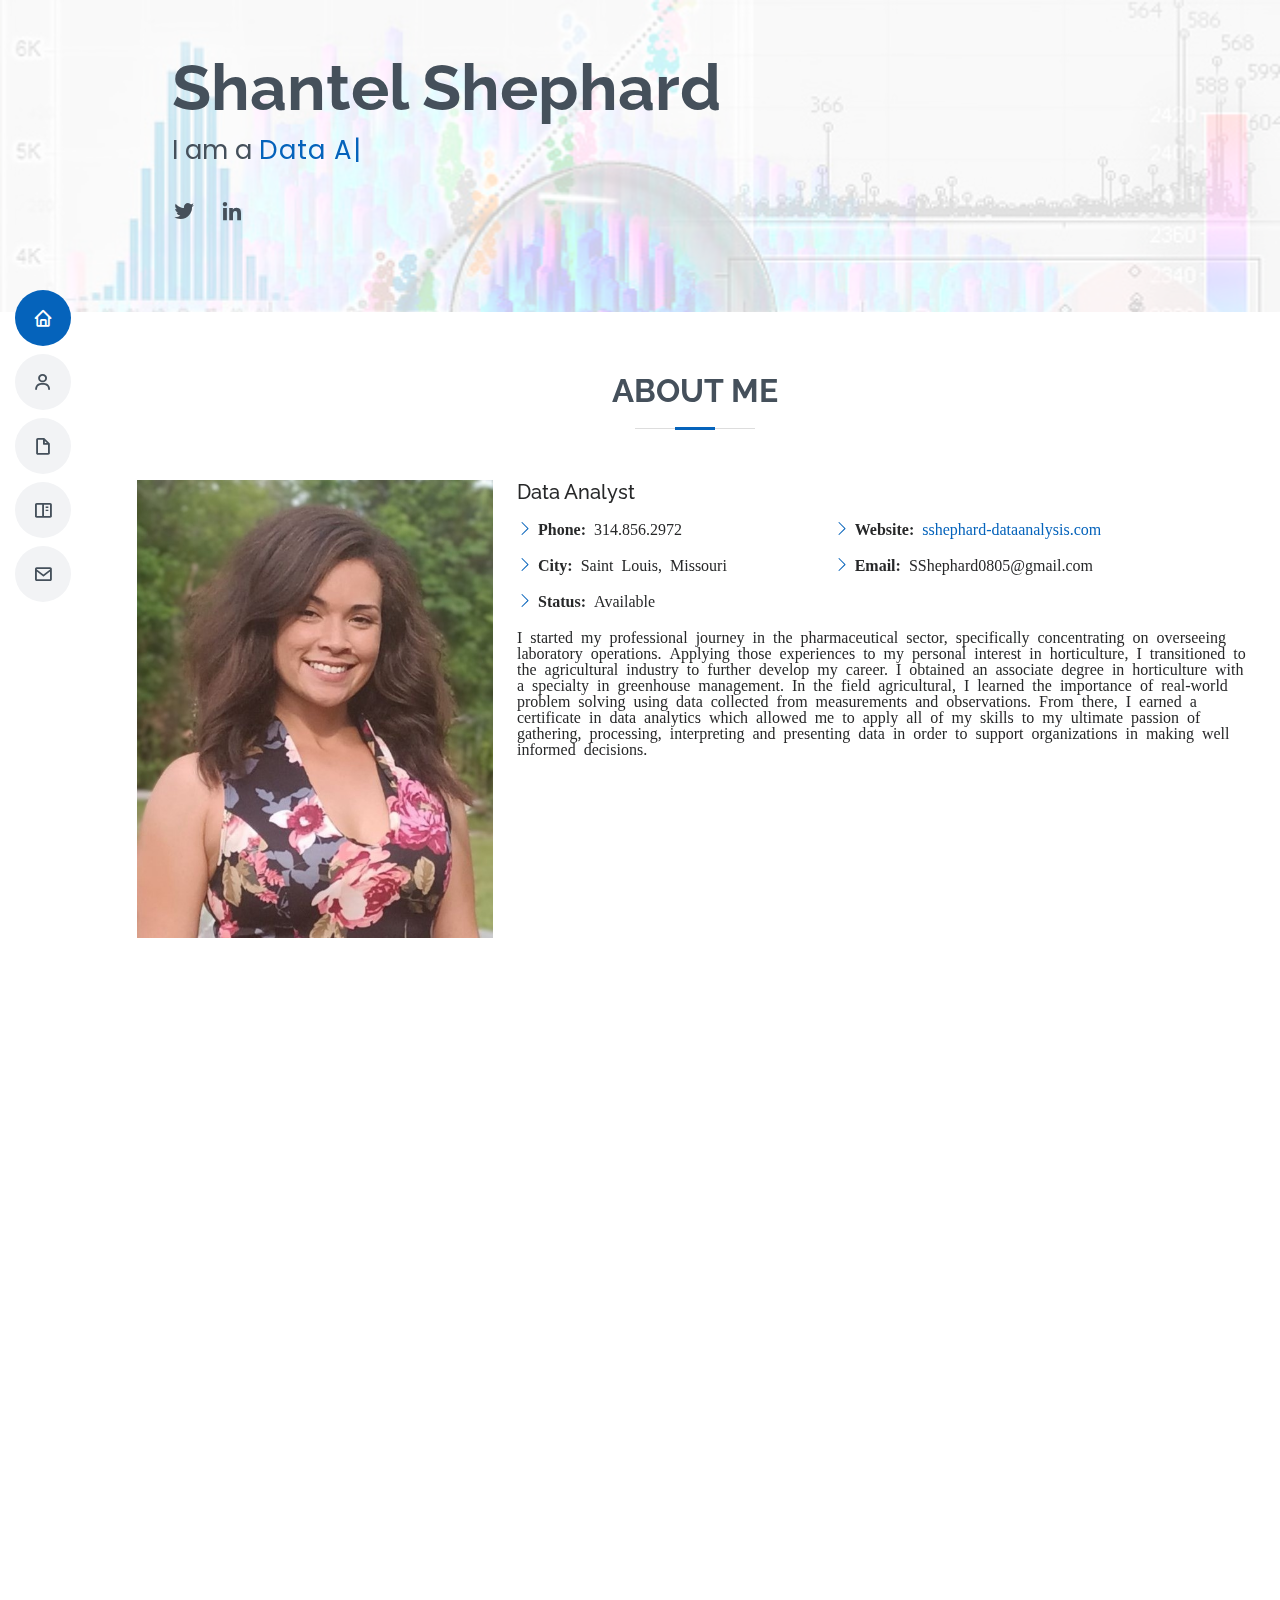
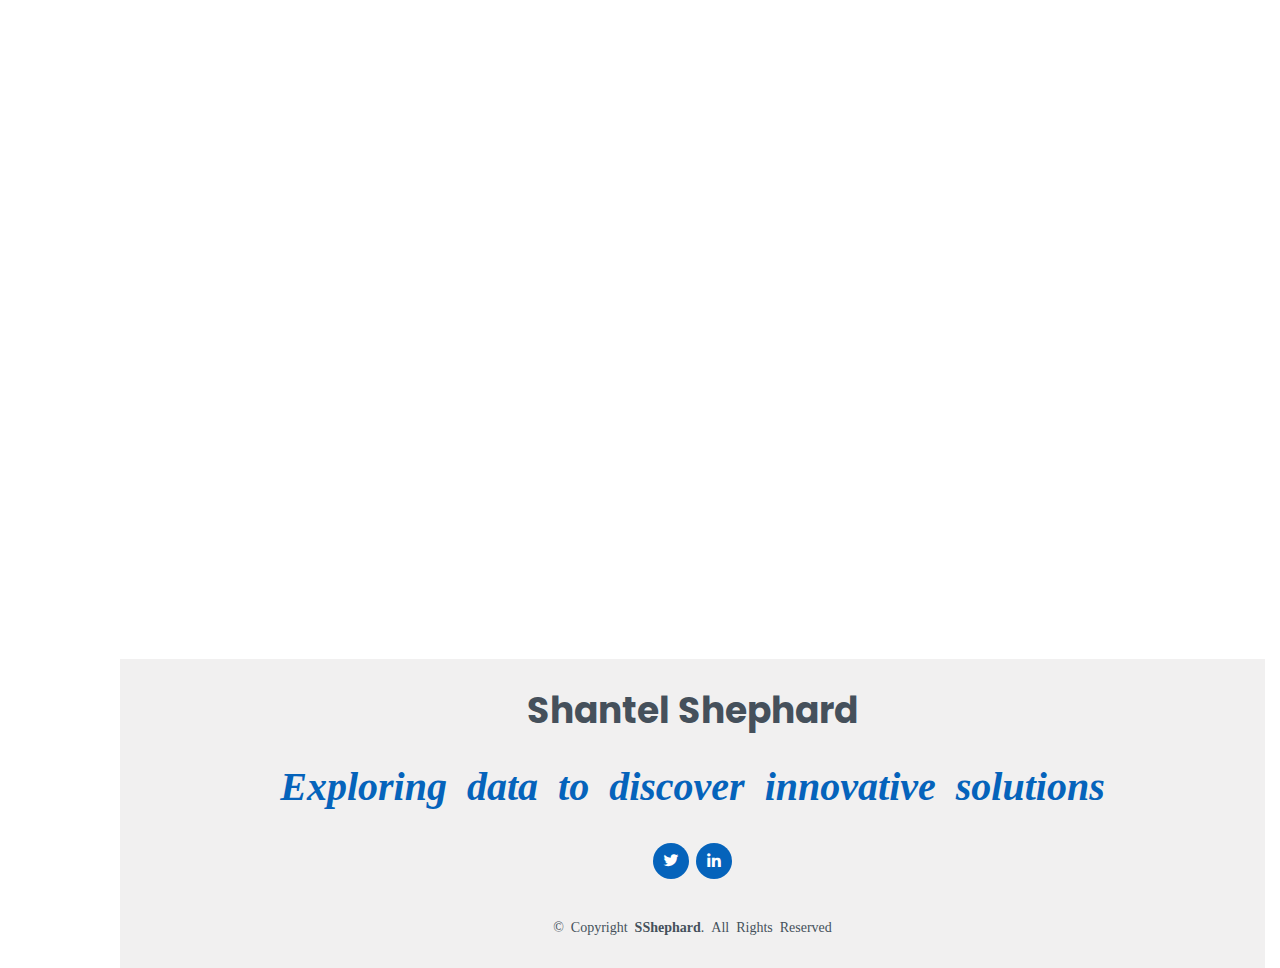
<file: index.html>
<!DOCTYPE html>
<html lang="en">

<head>
  <meta charset="utf-8">
  <meta content="width=device-width, initial-scale=1.0" name="viewport">

  <title>Shantel Shephard| Data Analyst</title>
  <meta content="" name="description">
  <meta content="" name="keywords">

  <!-- Favicons -->
  <link href="assets/img/favicon.png" rel="icon">
  <link href="assets/img/apple-touch-icon.png" rel="apple-touch-icon">

  <!-- Google Fonts -->
  <link href="https://fonts.googleapis.com/css?family=Open+Sans:300,300i,400,400i,600,600i,700,700i|Raleway:300,300i,400,400i,500,500i,600,600i,700,700i|Poppins:300,300i,400,400i,500,500i,600,600i,700,700i" rel="stylesheet">

  <!-- Vendor CSS Files -->
  <link href="assets/vendor/aos/aos.css" rel="stylesheet">
  <link href="assets/vendor/bootstrap/css/bootstrap.min.css" rel="stylesheet">
  <link href="assets/vendor/bootstrap-icons/bootstrap-icons.css" rel="stylesheet">
  <link href="assets/vendor/boxicons/css/boxicons.min.css" rel="stylesheet">
  <link href="assets/vendor/glightbox/css/glightbox.min.css" rel="stylesheet">
  <link href="assets/vendor/swiper/swiper-bundle.min.css" rel="stylesheet">

  <!-- Template Main CSS File -->
  <link href="assets/css/style.css" rel="stylesheet">

</head>

<body>

  <!-- ======= Mobile nav toggle button ======= -->
  <!-- <button type="button" class="mobile-nav-toggle d-xl-none"><i class="bi bi-list mobile-nav-toggle"></i></button> -->
  <i class="bi bi-list mobile-nav-toggle d-lg-none"></i>
  <!-- ======= Header ======= -->
  <header id="header" class="d-flex flex-column justify-content-center">

    <nav id="navbar" class="navbar nav-menu">
      <ul>
        <li><a href="#hero" class="nav-link scrollto active"><i class="bx bx-home"></i> <span>Home</span></a></li>
        <li><a href="#about" class="nav-link scrollto"><i class="bx bx-user"></i> <span>About</span></a></li>
        <li><a href="#resume" class="nav-link scrollto"><i class="bx bx-file-blank"></i> <span>Resume</span></a></li>
        <li><a href="#portfolio" class="nav-link scrollto"><i class="bx bx-book-content"></i> <span>Portfolio</span></a></li>
        <li><a href="#contact" class="nav-link scrollto"><i class="bx bx-envelope"></i> <span>Contact</span></a></li></a></li>
      </ul>
    </nav><!-- .nav-menu -->

  </header><!-- End Header -->

  <!-- ======= Hero Section ======= -->
  <section id="hero" class="d-flex flex-column justify-content-center">
    <div class="container" data-aos="zoom-in" data-aos-delay="100">
      <h1>Shantel Shephard</h1>
      <p>I am a <span class="typed" data-typed-items="Data Analyst, Freelancer, Horticulturist"></span></p>
      <div class="social-links">
        <a href="https://twitter.com/SShephard0805?s=20&t=PH47njShckYgt7vV0MmZOw" class="twitter"><i class="bx bxl-twitter"></i></a>
        <a href="https://www.linkedin.com/in/shantel-shephard-70728a241" class="linkedin"><i class="bx bxl-linkedin"></i></a>
        <a href="#" class="email"><i class="bx bxl-email"></a>
      </div>
    </div>
  </section><!-- End Hero -->

  <main id="main">

    <!-- ======= About Section ======= -->
    <section id="about" class="about">
      <div class="container" data-aos="fade-up">

        <div class="section-title">
          <h2>About Me</h2>
        </div>

          <div class="row">
            <div class="col-lg-4">
              <img src="assets/img/profile-img.jpg" class="img-fluid" alt="">
            </div>
            <div class="col-lg-8 pt-4 pt-lg-0 content">
              <h5>Data Analyst</h5>
              <p class="fst-italic">
              </p>
              <div class="row">
                <div class="col-lg-5">
                  <ul>

                    <li><i class="bi bi-chevron-right"></i> <strong>Phone:&nbsp</strong> <span> 314.856.2972</span></li>
                    <li><i class="bi bi-chevron-right"></i> <strong>City:&nbsp</strong> <span> Saint Louis, Missouri</span></li>
                    <li><i class="bi bi-chevron-right"></i> <strong>Status:&nbsp</strong> <span> Available</span></li>
                  </ul>
                </div>
                <div class="col-lg-7">
                  <ul>
                    <li><i class="bi bi-chevron-right"></i> <strong>Website:&nbsp</strong> <a href="sshephard-dataanalysis.com"> sshephard-dataanalysis.com</a></li>
                    <li><i class="bi bi-chevron-right"></i> <strong>Email:&nbsp</strong> <span> SShephard0805@gmail.com</span></li>
                    
                  </ul>
                </div>
              </div>
              <div>
              <p>
                I started my professional journey in the pharmaceutical sector, specifically 
                concentrating on overseeing laboratory operations. Applying those experiences 
                to my personal 
                interest in horticulture, I transitioned to the agricultural industry to 
                further develop my career. I obtained an associate degree in horticulture 
                with a specialty in greenhouse management. In the field agricultural, 
                I learned the importance of real-world problem solving using data collected 
                from measurements and observations. From there, I earned a certificate in 
                data analytics which allowed me to apply all of my skills to my ultimate 
                passion of gathering, processing, interpreting and presenting data in 
                order to support organizations in making well informed decisions.</p>
              </div>
            </div>
            </div>
          </div>

        </div>

      </div>
    </section><!-- End Facts Section -->

    <!-- ======= Skills Section ======= -->
    <section id="skills" class="skills section-bg">
      <div class="container" data-aos="fade-up">

        <div class="section-title">
          <h2>Skills</h2>
          <p>Experienced individual skilled in collecting, converting and structuring data for the purpose of generating well-informed decisions while being flexible and adaptable in various situations. Exceptional knowledge and proficiency of platforms for effective data analyses, including spreadsheets, SQL, R, Tableau and Python. Strong communication, organizational, time-management and analytical skills. Recently achieved the following certifications: Google Data Analytics Certificate- a rigorous, hands-on curriculum that encompasses the entire framework of the data analysis process and Data Analysis with Python - covers topics such as data manipulation and cleaning, exploratory data analysis, data visualization, statistical analysis, and utilizing the models for prediction and decision making and Data Visualization with Python - a program that covers how to effectively utilize a variety of data visualization tools and techniques.

          </p>
            
        </div>

        <div class="row skills-content">

          <div class="col-lg-6">

            <div class="progress">
              <span class="skill">Perform SQL queries <i class="val">85%</i></span>
              <div class="progress-bar-wrap">
                <div class="progress-bar" role="progressbar" aria-valuenow="85" aria-valuemin="0" aria-valuemax="100"></div>
              </div>
            </div>

            <div class="progress">
              <span class="skill">Create presentations from data analysis results <i class="val">90%</i></span>
              <div class="progress-bar-wrap">
                <div class="progress-bar" role="progressbar" aria-valuenow="90" aria-valuemin="0" aria-valuemax="100"></div>
              </div>
            </div>

            <div class="progress">
              <span class="skill">Identify the data needs of users <i class="val">95%</i></span>
              <div class="progress-bar-wrap">
                <div class="progress-bar" role="progressbar" aria-valuenow="95" aria-valuemin="0" aria-valuemax="100"></div>
              </div>
            </div>
            <div class="progress">
              <span class="skill">Data Analysis in Python <i class="val">80%</i></span>
              <div class="progress-bar-wrap">
                <div class="progress-bar" role="progressbar" aria-valuenow="80" aria-valuemin="0" aria-valuemax="100"></div>
              </div>
            </div>
          </div>

          <div class="col-lg-6">

            <div class="progress">
              <span class="skill">Create data cleaning reports <i class="val">100%</i></span>
              <div class="progress-bar-wrap">
                <div class="progress-bar" role="progressbar" aria-valuenow="100" aria-valuemin="0" aria-valuemax="100"></div>
              </div>
            </div>

            <div class="progress">
              <span class="skill">Sort and filter data in spreadsheets <i class="val">90%</i></span>
              <div class="progress-bar-wrap">
                <div class="progress-bar" role="progressbar" aria-valuenow="90" aria-valuemin="0" aria-valuemax="100"></div>
              </div>
            </div>

            <div class="progress">
              <span class="skill">Run scripts in RStudio <i class="val">90%</i></span>
              <div class="progress-bar-wrap">
                <div class="progress-bar" role="progressbar" aria-valuenow="90" aria-valuemin="0" aria-valuemax="100"></div>
              </div>
            </div>
            <div class="progress">
              <span class="skill">Data Visualization <i class="val">95%</i></span>
              <div class="progress-bar-wrap">
                <div class="progress-bar" role="progressbar" aria-valuenow="95" aria-valuemin="0" aria-valuemax="100"></div>
              </div>
            </div>
          </div>

        </div>

      </div>
    </section><!-- End Skills Section -->

    <!-- ======= Resume Section ======= -->
    <section id="resume" class="resume">
      <div class="container" data-aos="fade-up">

        <div class="section-title">
          <h2>Resume</h2>
          <p>Horticulturist transitioning into Data Analyst role after obtaining the following certificates: Google Data Analytics Professional Certificate, Data Analytics with Python, and Data Visualization with Python. Diverse experience in production, communication and often exceed expectations in efficiency. Passionate about data-driven decision making and well-adaptable in fast paced environments. Over 6 years of collecting and transforming data while successfully increasing profits by offering alternatives while decreasing cost by 25%.

          </p>
        </div>

        <div class="row">
          <div class="col-lg-6">
            <h3 class="resume-title">Summary</h3>
            <div class="resume-item pb-0">
              <h4>Shantel Shephard</h4>
              <ul>
                <li>Saint Louis, Missouri</li>
                <li>314.856.2972</li>
                <li>SShephard0805@gmail.com</li>
              </ul>
            </div>

            <h3 class="resume-title">Education</h3>
            <div class="resume-item">
              <h4>Google Data Analytics Certificate</h4>
              <h5>2022 - 2023</h5>
              <ul>
                <li> Gained an immersive understanding of the practices and processes used by data analysts in my day-to-day job</li>
                <li> Learned key analytical skills (data cleaning, analysis and visualization) and tools (spreadsheets, SQL, R programming, Tableau and Python) </li>
                <li> Skilled in cleaning and organizing data for analysis, and complete analysis and calculations using spreadsheets, SQL, R and Python programming </li>
                <li> Learned how to visualize and present data findings in dashboards, presentations and commonly used visualization platforms</li>
              </ul>
              <h4>Data Analysis with Python</h4>
              <h5>2023</h5>
              <ul>
                <li> Developed Python code for data cleaning and preparation, including handling missing values, formatting, normalization, and binning, using libraries such as Pandas, Numpy, and Scipy.</li>
                <li> Perform data manipulation using dataframes, by summarizing data, analyzing the distribution of data, establishing correlations and constructing data pipelines.</li>
                <li> Constructed and assessed regression models utilizing the scikit-learn library in machine learning, employing them for predictive purposes and informed decision-making.</li>
              </ul>
              <h4>Data Visualization with Python</h4>
              <h5>2023</h5>
              <ul>
                <li>Created of a wide range of basic and advanced graphs and charts, including Waffle Charts, Area Plots, Histograms, Bar Charts, Pie Charts, Scatter Plots, Word Clouds and Choropleth Maps
                </li>
                <li>Designed interactive dashboards that enable individuals with no prior Data Science experience to gain a clearer understanding of data
                </li>
                <li>Utilized multiple Python data visualization libraries such as Matplotlib, Seaborn, Folium, Plotly, and Dash</li>
              </ul>
            </div>
          </div>
          <div class="col-lg-6">
            <h3 class="resume-title">Professional Experience</h3>
            <div class="resume-item">
              <h4>Horticultural</h4>
              <ul>
                <li>Worked with clients to understand aesthetical needs and translated those needs into physical results that saved $3,000 per project on average</li>
                <li>Analyzed terrains for opportunities and impediments and executed installations and reformations to promote environmental prosperity</li>
                <li>Managed the life cycle of herbicide tolerant crops, dicotyledons and weeds in controlled environments achieving a 100% survival rate for bioassays</li>
                <li>Increased germination results by 45% by implementing new techniques for optimal propagation </li>
                <li>Prepared data summaries and analyses to document laboratory operations and results.</li>
              </ul>
            </div>
            <div class="resume-item">
              <h4>Pharmaceutical</h4>
              <ul>
                <li>Pharmaceutical software proficiency</li>
                <li>Pharmacy patient database management</li>
                <li>Data gathering, interpretation and reviewal</li>
                <li>Conducted complex sterile compounding such as TPNs and hazardous drugs</li>
                <li>Ensured that medication orders were correct, complete and written clearly</li>
                <li>Prepared medication orders and assisted in dispensing medications</li>
              </ul>
            </div>
          </div>
        </div>

      </div>
    </section><!-- End Resume Section -->

    <!-- ======= Portfolio Section ======= -->
    <section id="portfolio" class="portfolio section-bg">
      <div class="container" data-aos="fade-up">

        <div class="section-title">
          <h2>Portfolio</h2>
          <p>The following section contains several case studies that I have completed in which demonstrates my knowledge and experience with SQL, R Studio, Tableau and Python. 
            Each case study has been documented in the form of a notebook with a step-by-step guide of my analytical processes performed as well as visual charts for easy interpretation. I have also included a presentation for an additional case study that displays a summary of my results.
            </p>
        </div>

        <div class="row">
          <div class="col-lg-12 d-flex justify-content-center" data-aos="fade-up" data-aos-delay="100">
            <!-- <ul id="portfolio-flters">
              <li data-filter="*" class="filter-active">All</li>
              <li data-filter=".filter-app">App</li>
              <li data-filter=".filter-card">Card</li>
              <li data-filter=".filter-web">Web</li>
            </ul> -->
          </div>
        </div>

        <div class="row portfolio-container" data-aos="fade-up" data-aos-delay="200">

          <div class="col-lg-4 col-md-6 portfolio-item filter-app">
            <div class="portfolio-wrap">
              <img src="assets/img/portfolio/portfolio-1.jpg" class="img-fluid" alt="">
              <div class="portfolio-info">
                <h4>Bike Share Case Study</h4>
                <div class="portfolio-links">
                  <a href="assets/img/portfolio/portfolio-1.jpg" data-gallery="portfolioGallery" class="portfolio-lightbox" title="Project 1"></a>
                  <a href="portfolio-details.html" class="portfolio-details-lightbox" data-glightbox="type: external" title="Portfolio Details"><i class="bx bx-link"></i></a>
                </div>
              </div>
            </div>
          </div>

          <div class="col-lg-4 col-md-6 portfolio-item filter-web">
            <div class="portfolio-wrap">
              <img src="assets/img/portfolio/portfolio-2.jpg" class="img-fluid" alt="">
              <div class="portfolio-info">
                <h4>Fitness Tracker Case Study</h4>
                
                <div class="portfolio-links">
                  <a href="Bellabeat-Case-Study-2.html" data-gallery="portfolioGallery" class="portfolio-lightbox" title="Project 2"></a>
                  <a href="Bellabeat-Case-Study-2.html" class="portfolio-details-lightbox" data-glightbox="type: external" title="Portfolio Details"><i class="bx bx-link"></i></a>
                </div>
              </div>
            </div>
          </div>

           <div class="col-lg-4 col-md-6 portfolio-item filter-app">
            <div class="portfolio-wrap">
              <img src="assets/img/portfolio/portfolio-3.jpg" class="img-fluid" alt="">
              <div class="portfolio-info">
                <h4>Project 3</h4>
                <p>In Progress</p>
                <div class="portfolio-links">
                  <a href="assets/img/portfolio/portfolio-3.jpg" data-gallery="portfolioGallery" class="portfolio-lightbox" title="App 2"></a>
                  <a href="portfolio-details3.html" class="portfolio-details-lightbox" data-glightbox="type: external" title="Portfolio Details"><i class="bx bx-link"></i></a>
                </div>
              </div>
            </div>
          </div>

          <!-- <div class="col-lg-4 col-md-6 portfolio-item filter-card">
            <div class="portfolio-wrap">
              <img src="assets/img/portfolio/portfolio-4.jpg" class="img-fluid" alt="">
              <div class="portfolio-info">
                <h4>Card 2</h4>
                <p>Card</p>
                <div class="portfolio-links">
                  <a href="assets/img/portfolio/portfolio-4.jpg" data-gallery="portfolioGallery" class="portfolio-lightbox" title="Card 2"><i class="bx bx-plus"></i></a>
                  <a href="portfolio-details4.html" class="portfolio-details-lightbox" data-glightbox="type: external" title="Portfolio Details"><i class="bx bx-link"></i></a>
                </div>
              </div>
            </div>
          </div>

          <div class="col-lg-4 col-md-6 portfolio-item filter-web">
            <div class="portfolio-wrap">
              <img src="assets/img/portfolio/portfolio-5.jpg" class="img-fluid" alt="">
              <div class="portfolio-info">
                <h4>Web 2</h4>
                <p>Web</p>
                <div class="portfolio-links">
                  <a href="assets/img/portfolio/portfolio-5.jpg" data-gallery="portfolioGallery" class="portfolio-lightbox" title="Web 2"><i class="bx bx-plus"></i></a>
                  <a href="portfolio-details5.html" class="portfolio-details-lightbox" data-glightbox="type: external" title="Portfolio Details"><i class="bx bx-link"></i></a>
                </div>
              </div>
            </div>
          </div>

          <div class="col-lg-4 col-md-6 portfolio-item filter-app">
            <div class="portfolio-wrap">
              <img src="assets/img/portfolio/portfolio-6.jpg" class="img-fluid" alt="">
              <div class="portfolio-info">
                <h4>App 3</h4>
                <p>App</p>
                <div class="portfolio-links">
                  <a href="assets/img/portfolio/portfolio-6.jpg" data-gallery="portfolioGallery" class="portfolio-lightbox" title="App 3"><i class="bx bx-plus"></i></a>
                  <a href="portfolio-details6.html" class="portfolio-details-lightbox" data-glightbox="type: external" title="Portfolio Details"><i class="bx bx-link"></i></a>
                </div>
              </div>
            </div>
          </div>

          <div class="col-lg-4 col-md-6 portfolio-item filter-card">
            <div class="portfolio-wrap">
              <img src="assets/img/portfolio/portfolio-7.jpg" class="img-fluid" alt="">
              <div class="portfolio-info">
                <h4>Card 1</h4>
                <p>Card</p>
                <div class="portfolio-links">
                  <a href="assets/img/portfolio/portfolio-7.jpg" data-gallery="portfolioGallery" class="portfolio-lightbox" title="Card 1"><i class="bx bx-plus"></i></a>
                  <a href="portfolio-details7.html" class="portfolio-details-lightbox" data-glightbox="type: external" title="Portfolio Details"><i class="bx bx-link"></i></a>
                </div>
              </div>
            </div>
          </div>

          <div class="col-lg-4 col-md-6 portfolio-item filter-card">
            <div class="portfolio-wrap">
              <img src="assets/img/portfolio/portfolio-8.jpg" class="img-fluid" alt="">
              <div class="portfolio-info">
                <h4>Card 3</h4>
                <p>Card</p>
                <div class="portfolio-links">
                  <a href="assets/img/portfolio/portfolio-8.jpg" data-gallery="portfolioGallery" class="portfolio-lightbox" title="Card 3"><i class="bx bx-plus"></i></a>
                  <a href="portfolio-details8.html" class="portfolio-details-lightbox" data-glightbox="type: external" title="Portfolio Details"><i class="bx bx-link"></i></a>
                </div>
              </div>
            </div>
          </div>

          <div class="col-lg-4 col-md-6 portfolio-item filter-web">
            <div class="portfolio-wrap">
              <img src="assets/img/portfolio/portfolio-9.jpg" class="img-fluid" alt="">
              <div class="portfolio-info">
                <h4>Web 3</h4>
                <p>Web</p>
                <div class="portfolio-links">
                  <a href="assets/img/portfolio/portfolio-9.jpg" data-gallery="portfolioGallery" class="portfolio-lightbox" title="Web 3"><i class="bx bx-plus"></i></a>
                  <a href="portfolio-details9.html" class="portfolio-details-lightbox" data-glightbox="type: external" title="Portfolio Details"><i class="bx bx-link"></i></a>
                </div>
              </div>
            </div>
          </div> -->

        </div>

      </div>
    </section><!-- End Portfolio Section -->

    
    <!-- ======= Contact Section ======= -->
    <section id="contact" class="contact">
      <div class="container" data-aos="fade-up">

        <div class="section-title">
          <h2>Contact</h2>
        </div>

        <div class="row mt-1" style="padding-left: 30%;">

          <div class="col-lg-12">
            <div class="info">
              <div class="address">
                <i class="bi bi-geo-alt"></i>
                <h4>Location:</h4>
                <p>St. Louis, Missouri</p>
              </div>

              <div class="email">
                <i class="bi bi-envelope"></i>
                <h4>Email:</h4>
                <p>sshephard0805@gmail.com</p>
              </div>

              <div class="phone">
                <i class="bi bi-phone"></i>
                <h4>Call:</h4>
                <p>314.856.2972</p>
              </div>

            </div>

          </div>

          <!-- <div class="col-lg-8 mt-5 mt-lg-0">

            <form action="forms/contact.php" method="post" role="form" class="php-email-form">
              <div class="row">
                <div class="col-md-6 form-group">
                  <input type="text" name="name" class="form-control" id="name" placeholder="Your Name" required>
                </div>
                <div class="col-md-6 form-group mt-3 mt-md-0">
                  <input type="email" class="form-control" name="email" id="email" placeholder="Your Email" required>
                </div>
              </div>
              <div class="form-group mt-3">
                <input type="text" class="form-control" name="subject" id="subject" placeholder="Subject" required>
              </div>
              <div class="form-group mt-3">
                <textarea class="form-control" name="message" rows="5" placeholder="Message" required></textarea>
              </div>
              <div class="my-3">
                <div class="loading">Loading</div>
                <div class="error-message"></div>
                <div class="sent-message">Your message has been sent. Thank you!</div>
              </div>
              <div class="text-center"><button type="submit">Send Message</button></div>
            </form>

          </div> -->

        </div>

      </div>
    </section><!-- End Contact Section -->

  </main><!-- End #main -->

  <!-- ======= Footer ======= -->
  <footer id="footer">
    <div class="container">
      <h3>Shantel Shephard</h3>

<p style="font-weight: 900; font-size: 40px; color: #0563bb">Exploring data to discover innovative solutions</p>
      <div class="social-links">
        <a href="https://twitter.com/SShephard0805?s=20&t=PH47njShckYgt7vV0MmZOw" class="twitter"><i class="bx bxl-twitter"></i></a>
        <a href="https://www.linkedin.com/in/shantel-shephard-70728a241" class="linkedin"><i class="bx bxl-linkedin"></i></a>
      </div>
      <div class="copyright">
        &copy; Copyright <strong><span>SShephard</span></strong>. All Rights Reserved
      </div>
      <div class="credits">
        
      </div>
    </div>
  </footer><!-- End Footer -->

  <div id="preloader"></div>
  <a href="#" class="back-to-top d-flex align-items-center justify-content-center"><i class="bi bi-arrow-up-short"></i></a>

  <!-- Vendor JS Files -->
  <script src="assets/vendor/purecounter/purecounter_vanilla.js"></script>
  <script src="assets/vendor/aos/aos.js"></script>
  <script src="assets/vendor/bootstrap/js/bootstrap.bundle.min.js"></script>
  <script src="assets/vendor/glightbox/js/glightbox.min.js"></script>
  <script src="assets/vendor/isotope-layout/isotope.pkgd.min.js"></script>
  <script src="assets/vendor/swiper/swiper-bundle.min.js"></script>
  <script src="assets/vendor/typed.js/typed.min.js"></script>
  <script src="assets/vendor/waypoints/noframework.waypoints.js"></script>
  <script src="assets/vendor/php-email-form/validate.js"></script>

  <!-- Template Main JS File -->
  <script src="assets/js/main.js"></script>

</body>

</html>
</file>
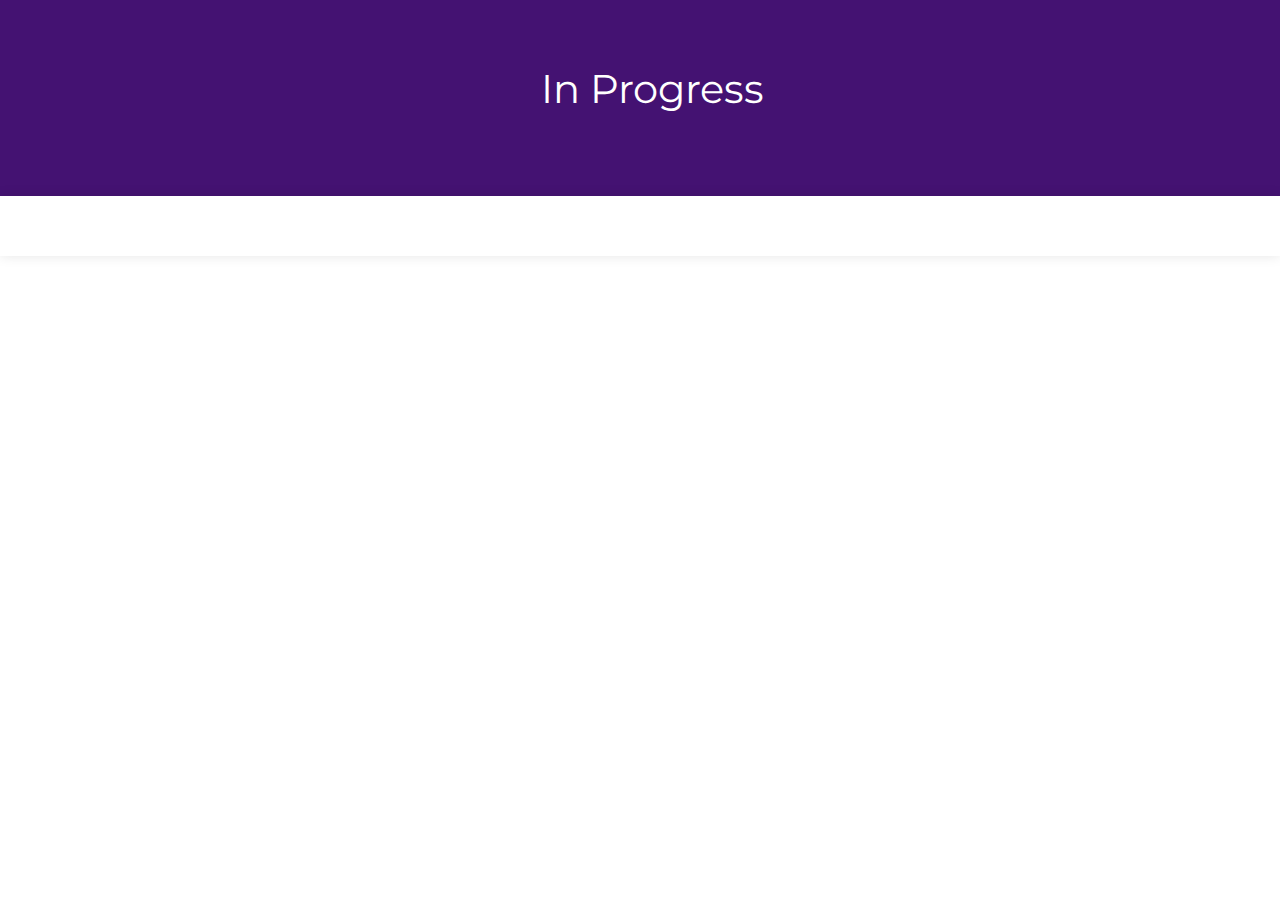
<file: portfolio-details3.html>
<!DOCTYPE html>
<html lang="en">
	<head>
		<meta charset="utf-8" />
		<meta content="width=device-width, initial-scale=1.0" name="viewport" />

		<title>3333333</title>
		<meta name="keywords" content="HTML, CSS, JavaScript" />
		<meta name="author" content="Lavender Irons" />

		<!-- Global site tag (gtag.js) - Google Analytics -->
		<script>
			async
			src="https://www.googletagmanager.com/gtag/js?id=G-6BJ0DW1MKC"
		></script>
		<script>
			window.dataLayer = window.dataLayer || [];
			function gtag() {
				dataLayer.push(arguments);
			}
			gtag('js', new Date());

			gtag('config', 'G-6BJ0DW1MKC');
		</script>

		<!-- Favicons -->
		<link href="images/favicon.png" rel="icon" />
		<link href="images/apple-touch-icon.png" rel="apple-touch-icon" />

		<!-- Google Fonts -->
		<link
			href="https://fonts.googleapis.com/css?family=Montserrat:300,400,500,700|Open+Sans:300,300i,400,400i,700,700i"
			rel="stylesheet"
		/>
		<link href="https://cdn.jsdelivr.net/npm/bootstrap@5.0.0-beta2/dist/css/bootstrap.min.css" rel="stylesheet" integrity="sha384-BmbxuPwQa2lc/FVzBcNJ7UAyJxM6wuqIj61tLrc4wSX0szH/Ev+nYRRuWlolflfl" crossorigin="anonymous">
		<!-- Vendor CSS Files -->
		
		<link href="vendor/bootstrap/css/bootstrap.min.css" rel="stylesheet" />
		<link href="vendor/bootstrap-icons/bootstrap-icons.css" rel="stylesheet" />
		<link href="vendor/glightbox/css/glightbox.min.css" rel="stylesheet" />
		<link rel="stylesheet" href="https://unpkg.com/aos@next/dist/aos.css" />
		
		<!-- Template Main CSS File -->
		<link href="assets/css/project3.css" rel="stylesheet" />
	</head>

	<body>
		<!-- ======= Header ======= -->
		<header
			id="header"
			class="fixed-top d-flex align-items-center header-transparent"
		>
			<div class="container d-flex justify-content-between align-items-center">
				<!-- <nav id="navbar" class="navbar">
					<ul>
						<li>
							<a class="nav-link scrollto active" href="#overview">Overview</a>
						</li>
						<li>
							<a class="nav-link scrollto" href="#objectives">Objectives</a>
						</li>
						<li>
							<a class="nav-link scrollto" href="#users">Users</a>
						</li>
						<li>
							<a class="nav-link scrollto" href="#research">Research</a>
						</li>
						<li>
							<a class="nav-link scrollto" href="#analysis">Analysis</a>
						</li>
						<li>
							<a class="nav-link scrollto" href="#redesign">Redesign</a>
						</li>
						<li>
							<a class="nav-link scrollto" href="#suggestions">Suggestions</a>
						</li>
						<li>
							<a class="nav-link scrollto" href="#validation">Validation</a>
						</li>
						<li>
							<a class="nav-link scrollto" href="#reflections">Reflections</a>
						</li>
					</ul>
					<i class="bi bi-list mobile-nav-toggle"></i>
				</nav> -->
				<!-- .navbar -->
			</div>
		</header>
		<!-- End Header -->

		<!-- ======= overview Section ======= -->
		<section id="about" style="background-color: #441272" ;>
			<div>
				<h1
					style="
						padding-bottom: 3px;
						padding-top: 5px;
						padding-left: 25px;
						color: #fff;
						font-size: 500;
						text-align: center
						;
					"
				>
					In Progress
				</h1>
				<!-- <p></p>
				<p style="padding-left: 25px; padding-top: 1px; color: #fff">
					Lavender Irons M.S.Ed.
				</p> -->
			</div>

			<!-- <div class="product-screens">
				<div class="product-screen-1" data-aos="fade-up" data-aos-delay="400">
					<img src="" alt="" />
				</div>

				<div class="product-screen-2" data-aos="fade-up" data-aos-delay="200">
					<img src=" " alt="" />
				</div>

				<div class="product-screen-3" data-aos="fade-up">
					<img src=" " alt="" />
				</div>
			</div> -->
		</section>
		<!-- End Hoverview Section -->

		<main id="main">
			<!-- ======= objectives Section ======= -->
			<section id="overview" class="section-bg">
				<!-- <div class="container-fluid" data-aos="fade-up">
					<div class="section-header">
						<h3 class="section-title" style="padding-top: 25px">Overview</h3>
						<span class="section-divider"></span>
						<p>Almost every Friday, my grandmother wanted to have Dominos, I would order this on my phone via Google browser on my android phone. I am continuously logged in but when placing my order, it does not allow me to save the location site. I have to enter the zip code each order, find the store, then choose this store to place order. </p>

				        <p>Due to Coronavirus, Dominos offers car side delivery. This is a great service, but each time I have to enter the color, make, model of my car and preferred location where I would like them to leave the order. I am also unable to save this information. </p>

				        <p>After asking workers at Dominos if they have had others express that it would be advantageous to have save button for these two items, I engaged in this redesign as an opportunity to improve the experience.</p>

				        <p>Through usability testing, I discovered many users who stated that they would utilize the save button and it would expedite placing their orders. Based on my research findings, I designed solutions and validated these changes with additional usability tests.</p>

				        <h6>Disclaimer: I am not affiliated with Dominos Pizza in any capacity.</h3>
					</div>
                </div> -->
            
                </section>
                <section id="objectives" class="section-bg">
                    <!-- <div class="container-fluid" data-aos="fade-up">
                        <div class="section-header">
                            <div class="row">
                                <div
                                    class="col-lg-6 about-img"
                                    data-aos="fade-right"
                                    dat-aos-delay="100"
                                >
                                    <img src="images/about-img.jpg" alt="" style="filter: brightness(40%);"/>
                                </div>

                                <div
                                    class="col-lg-6 content"
                                    data-aos="fade-left"
                                    dat-aos-delay="100"
                                >
                                <h2 style="color: white; padding-top: 25px;">Personal Objectives</h2>
                                <div class="objective" style="color: white;">
                                    <ul id="obj">
                                        <li>Promote a better user experience for Dominos Pizza browser by improving user interface design. </li>
                                        <li>Take full ownership of the various roles involved in designing a product such as: User Researcher, User Experience Designer, Product Designer.</li>
                                    </ul>
                                </div>
                                </div>
                            </div>
				        </div>
                    </div> -->
			    </section>
			<!-- End objectives Section -->

			<!-- ======= users Section ======= -->
			<section id="users" class="section-bg">
				<!-- <div class="container-fluid" data-aos="fade-up">
					<div class="section-header">
						<h3 class="section-title" style="padding-top: 25px">Users</h3>
						<span class="section-divider"></span>
					<div class="row">
							<div class="section-header" style="padding-left: 105px;">
								<h3>Target Audience Demographics</h3>
								
							</div>
						</div>

						<div class="col-lg-4 col-md-5 features-img">
							<img
								src="images/product-features.png"
								alt=""
								data-aos="fade-right"
							/>
						</div>
							<div class="row">
								<div class="col-lg-12 col-md-12 box" data-aos="fade-up">
									
									
									<p style="padding-left: 105px;">According to Forbes, Dominos target audience is very broad due to Dominos diverse consumer base; however, they do focus on consumers between the ages of 18-35. In addition, they focus on targeting lower to middle class couples where both the husband and wife are working because Dominos provides a quick and easy meal for families. </p>
			                        <p style="padding-left: 105px;">In 2015, Dominos AnyWare was created, it is a suite of ordering technology that gives customers 15 digital ways to order. This has transitioned to an e-commerce based profile. In 2019, Dominos generated more than 65% of sales via digital ordering channels in the U.S.</p>
								</div>
								
							</div>
						</div>
					</div>
					</div>
					</div>
				
				</div> -->
			</section>
			<!-- End users Section -->

			<!-- ======= Advanced users Section ======= -->
			<section id="advanced-features">
				<!-- <div class="features-row section-bg" data-aos="fade-up">
					<div class="container">
						<div class="row">
                            <div class="col-md-11 text-left"></div>
                            <h5>Personas</h5>
			                <p>Based on in-person surveys and information researched by Dominos, I create the following personas: </p>
							<div class="col-12">
								<img
									class="advanced-feature-img-right wow fadeInRight"
									src="images/persona1.png"
									alt=""
								/>
								
							</div>
						</div>
					</div>
				</div> -->

				<!-- <div class="features-row" data-aos="fade-up">
					<div class="container" style="padding-left: 40px;">
						<div class="row">
							<div class="col-12">
								<img
									class="advanced-feature-img-left"
									src="images/persona2.png"
									alt=""
								/>
							</div>
						</div>
					</div>
				</div> -->

				
			</section>
			<!-- End advance users Section -->

			<!-- ======= Research Section ======= -->
			<section id="research" class="section-bg">
				<!-- <div class="container" data-aos="fade-up">
					<div class="section-header">
						<h3 class="section-title" style="padding-top: 23px;">Research</h3>
							<span class="section-divider"></span>
							<p class="cta-text">
                                <h5>Guerilla Usability Testing</h5>
			                    <p>To test the website’s user experience, I surveyed people arriving at Dominos Pizza to pick up their pizza. I asked them if they used the online Dominos website to order their food. I asked them to go through placing an order and took notes. </p>
						</div>
						<div class="comments">
                            <ul id="comment">During this usability test, comments made were:</ul>
                                <li style="padding-left: 40px;">"I hate having to enter my car information every time."</li>
                                <li style="padding-left: 40px;">"I know this probably saves when using the Dominos app, but I can’t download the app right now. My phone is out of memory."</li>
                                <li style="padding-left: 40px; padding-bottom: 35px;">"I do not live here but I pass through every few weeks, I wish I can save this location for ordering."</li>
            
                        </div>
					</div>
				</div> -->
			</section>
			<!-- End research Section -->


			<!-- ======= Analysis Section ======= -->
			<section id="analysis" class="section-bg">
				<!-- <div class="container" data-aos="fade-up">
					<div class="section-header">
						<h3 class="section-title" style="padding-top: 23px;">Analysis</h3>
						<span class="section-divider"></span>
						<h5>Affinity Map</h5>
						<p>
							An affinity map is used to organize ideas or insights. I used it to It allow brainstorming to be sorted into groups, based on their natural relationships, for review and analysis.
						</p>
					</div>

					<div class="row">
						<div class="col-lg-4 col-md-6">
							<div class="box">
								<h6>Gender/Age/Children</h6>
								<img src="images/dom/GAC.jpg" class="center">
							</div>
						</div>

						<div class="col-lg-4 col-md-6">
							<div class="box featured">
								<h6>Website Usage(Motivations)</h6>
								<img src="images/dom/usage.jpg">
							</div>
						</div>

						<div class="col-lg-4 col-md-6">
							<div class="box">
								<h6>Developer</h6>
								<img src="images/dom/awareness.jpg">
							</div>
						</div>
						<p></p>
						<div class="col-lg-4 col-md-6">
							<div class="box">
								<h6>(c=car s=store)</h6>
								<img src="images/dom/usesave.jpg">
							</div>
						</div>

						<div class="col-lg-4 col-md-6">
							<div class="box">
								<h5>Quotes</h5>
								<img src="images/dom/quotes.jpg">
							</div>
						</div>
						<p></p>
					</div>
				
					<h5 >Survey</h5>
					<span class="section-divider"></span>
					<p>I created an online survey that asked questions regarding the current Dominos website. It asked 200 individuals, focusing on individuals of the targeted demographics.  The survey and results as follows:
					</p>
					<div class="container">
						<img class= "img-fluid" src="images/dom/presur1.png">
						<img class= "img-fluid" src="images/dom/presur2.png">
					</div>

					<h5 style="padding-top: 25px;">Survey Results</h5>
					<p>Based on the online survey, 77% of individuals have used the website to order from Dominos, with 71% using store pick up. When entering store information, 30% found entering the information each time, helpful or very helpful. Sixty-one percent used car side delivery, only 39% found entering the car information each time helpful or very helpful. When asked if they would use a saved feature, 96% would used some type of saved feature. </p>


					<div class="container">
						<div class="row">
							<div class="col-md-6" style="padding-top: 15px;">
								<img src="images/dom/presr1.png">
							</div>
							<div class="col-md-6" style="padding-top: 15px;">
								<img src="images/dom/presr2.png">
							</div>
						</div>
							
						<div class="row">
							<div class="col-md-6" style="padding-top: 45px;">
								<img src="images/dom/presr3.png" style="width:375px;height:375px">
							</div>

							<div class="col-md-6" style="padding-top: 45px;">
							<img src="images/dom/presr4.png">
							</div>
						</div>
						
							<p></p>
						<div class="row">
							<div class="col-md-6" style="padding-top: 35px;">
								<img src="images/dom/presr5.png"
								style="width:400px;height:400px">
							</div>
							<div class="col-md-6" style="padding-top: 35px;">
								<img src="images/dom/presr6.png">
							</div>
						</div>
		
					</div>
				</div> -->
			</section>
			<!-- End Analysis Section -->

			<!-- ======= redesign Section ======= -->
			<section id="redesign" class="section-bg">
				<!-- <div class="container" data-aos="fade-up">
					<div class="section-header">
						<h3 class="section-title" style="padding-top: 35px;">Redesign</h3>
						<span class="section-divider"></span>
						<h5>Current Information Architecture (IA)</h5>
						<p>Based on the survey, both in-person and online, I created the following temporary prototypes for users to review. I then took this and crated paper prototyping.</p>
						<img class= "img-fluid" src="images/dom/IA1.jpg">
					</div>
					<div>
						<h5 style="padding-top: 25px;">Ideation & Paper Prototyping</h5>
						<p>I reviewed Dominos competitors and noted on which layouts were more effective. I found that the current layouts worked rather well and only had to adjust the home page and add a save radio button to the store and car screens. I created high fidelity designed and allowed potential users to use the paper prototypes to progress through them. </p>
					</div>
					<div>
						<h5>Low fidelity prototyping:</h5>
						<img class="img-fluid" src="images/dom/IA2.jpg">
					</div>
				</div> -->
			</section>
			<!-- End redesign Section -->

			<!-- ======= suggestions Section ======= -->
			<section>
				<!-- <div id="suggestions" class="section-bg">
					<div class="container" data-aos="fade-up">
					<div class="section-header">
						<h3 class="section-title" style="padding-top: 35px;">Suggestions</h3>
						<span class="section-divider"></span>
						<div class="col-md-11 text-left" style="padding-top: 35px;">
							<div class="container">
									<img class="img-fluid" src="images/dom/IA3.png">
								<h5 style="padding-top: 30px;">High Fidelity Changes</h5>
									<img class="img-fluid" src="images/dom/IA4.png">
							</div>
						</div>
					</div>
					</div>
				</div> -->
			</section>
			<!-- End suggestions Section -->

			<!-- ======= validation Section ======= -->
			<section id="validation" class="section-bg">
				<!-- <div class="container" data-aos="fade-up">
					<div class="section-header">
						<h3 class="section-title" style="padding-top: 35px;">Validation</h3>
						<span class="section-divider"></span>
						<h5>Visual Display: </h5>
						<p>Due to coronavirus, I wanted to make sure I was able to maintain the six-foot distance with a mask. I created a large board and secured the prototypes, both before and after changes. I was able to discuss with them the changes made and had them walkthrough the board while I stood back and made notes. </p>
					</div>
				<div class="container">
					<img class="img-fluid" src="images/dom/valid1.jpg">
				</div>

				<div class="container">
					<h5 style="padding-top: 25px;">New User Journey</h5>
					<img class="img-fluid" src="images/dom/valid2.png">
				</div>

				<div class="container">
					<h5 style="padding-top: 35px;">Result from validation testing:</h5>
					<h4>New Online Survey</h4>
					<p>I created a new survey with the attached flowchart below.</p>
					<img class="img-fluid" src="images/dom/valid3.png">
				</div>

				<div class="container" style="padding-top: 35px;">
					<img class="img-fluid" src="images/dom/valid4.png">
				</div>

				<div class="container" style="padding-top: 25px;">
					<img class="img-fluid" src="images/dom/valid5.png">
				</div>

				<div class="container" style="padding-top: 35px;">
					<img class="img-fluid" src="images/dom/valid6.png">
				</div>
				<div class="container" style="padding-top: 35px;">
					<img class="img-fluid" src="images/dom/valid7.png">
				</div>
				<h5 style="padding-top: 35px;">Survey Results</h5>
				<p>Based on the online survey of 200 targeted demographic individuals, only 2% would not use the save feature. Eighty-two would save the store feature and 78% would save the car feature.</p>
			

			
				<div class="bottomContainer">
						<div class="row">
							<div class="col-md-4">
								<img src="images/dom/fsurr1.png">
							</div>
							<div class="col-md-4">
								<img src="images/dom/fsurr2.png">
							</div>
							<div class="col-md-4">
								<img src="images/dom/fsurr3.png">
							</div>
						</div>
				</div>
							</div>

					
				</div> -->
			</section>
			<!-- validation Section -->

			<!-- reflections Section -->

			<section id="reflections" class="section-bg">
				<!-- <div class="container" data-aos="fade-up">
					<div class="section-header">
						<h3 class="section-title" style="padding-top: 35px;">Reflections</h3>
						<span class="section-divider"></span>
						<p>
							This was my first case study for user research and was excited about being able to utilize my education with new information learned through taking a user research class. It was exciting combining both psychology principles and educational statistics together. I feel this is a perfect fit for my abilities and look forward to my next case study.
						</p>
					</div>

					
				</div> -->
			</section>
			<!-- reflections Section -->
	
		<!-- ======= Footer ======= -->
		<footer id="footer">
			<div class="container">
				<div class="row">
					<!-- <div class="col-lg-6 text-lg-start text-center">
						<div class="copyright">
							&copy; Copyright <strong>Shantel Shephard</strong>. All Rights Reserved
						</div>
						
					</div> -->
					<div class="col-lg-6">
						<!-- <nav class="footer-links text-lg-right text-center pt-2 pt-lg-0">
							<a href="#about" class="scrollto">About</a>
					
						</nav> -->
					</div>
				</div>
			</div>
		</footer>
		<!-- End  Footer -->

		<a
			href="#"
			class="back-to-top d-flex align-items-center justify-content-center"
			><i class="bi bi-chevron-up"></i
		></a>

		<!-- Vendor JS Files -->
		
		<script src="vendor/bootstrap/js/bootstrap.bundle.min.js"></script>
		<script src="vendor/glightbox/js/glightbox.min.js"></script>
		<script src="vendor/php-email-form/validate.js"></script>
		<script src="https://unpkg.com/aos@2.3.1/dist/aos.js"></script>
		<script src="https://cdn.jsdelivr.net/npm/bootstrap@5.0.0-beta2/dist/js/bootstrap.bundle.min.js" integrity="sha384-b5kHyXgcpbZJO/tY9Ul7kGkf1S0CWuKcCD38l8YkeH8z8QjE0GmW1gYU5S9FOnJ0" crossorigin="anonymous"></script>
		<script src="https://unpkg.com/aos@next/dist/aos.js"></script>
  <script>
    AOS.init();
  </script>
		<!-- Template Main JS File -->
		<script src="js/dominos.js"></script>
	</body>
</html>
</file>
<file: assets/css/style.css>
/*--------------------------------------------------------------
# General
--------------------------------------------------------------*/
body {
  font-family: "Open Sans", sans-serif;
  color: #272829;
}

a {
  color: #0563bb;
  text-decoration: none;
}

a:hover {
  color: #067ded;
  text-decoration: none;
}

h1,
h2,
h3,
h4,
h5,
h6 {
  font-family: "Raleway", sans-serif;
}

/*--------------------------------------------------------------
# Back to top button
--------------------------------------------------------------*/
.back-to-top {
  position: fixed;
  visibility: hidden;
  opacity: 0;
  right: 15px;
  bottom: 15px;
  z-index: 996;
  background: #0563bb;
  width: 40px;
  height: 40px;
  border-radius: 50px;
  transition: all 0.4s;
}

.back-to-top i {
  font-size: 28px;
  color: #fff;
  line-height: 0;
}

.back-to-top:hover {
  background: #0678e3;
  color: #fff;
}

.back-to-top.active {
  visibility: visible;
  opacity: 1;
}

/*--------------------------------------------------------------
# Preloader
--------------------------------------------------------------*/
#preloader {
  position: fixed;
  top: 0;
  left: 0;
  right: 0;
  bottom: 0;
  z-index: 9999;
  overflow: hidden;
  background: #fff;
}

#preloader:before {
  content: "";
  position: fixed;
  top: calc(50% - 30px);
  left: calc(50% - 30px);
  border: 6px solid #0563bb;
  border-top-color: #fff;
  border-bottom-color: #fff;
  border-radius: 50%;
  width: 60px;
  height: 60px;
  -webkit-animation: animate-preloader 1s linear infinite;
  animation: animate-preloader 1s linear infinite;
}

@-webkit-keyframes animate-preloader {
  0% {
    transform: rotate(0deg);
  }

  100% {
    transform: rotate(360deg);
  }
}

@keyframes animate-preloader {
  0% {
    transform: rotate(0deg);
  }

  100% {
    transform: rotate(360deg);
  }
}

/*--------------------------------------------------------------
# Disable aos animation delay on mobile devices
--------------------------------------------------------------*/

/*--------------------------------------------------------------
# Header
--------------------------------------------------------------*/
#header {
  position: fixed;
  top: 0;
  left: 0;
  bottom: 0;
  z-index: 9997;
  transition: all 0.5s;
  padding: 15px;
  overflow-y: auto;
}

@media (max-width: 991px) {
  #header {
    width: 300px;
    background: #fff;
    border-right: 1px solid #e6e9ec;
    left: -300px;
  }
}

@media (min-width: 991px) {
  #main {
    margin-left: 125px;
  }
}

/*--------------------------------------------------------------
# Navigation Menu
--------------------------------------------------------------*/
/**
* Desktop Navigation 
*/
.nav-menu {
  padding: 0;
  display: block;
}

.nav-menu * {
  margin: 0;
  padding: 0;
  list-style: none;
}

.nav-menu>ul>li {
  position: relative;
  white-space: nowrap;
}

.nav-menu a,
.nav-menu a:focus {
  display: flex;
  align-items: center;
  color: #45505b;
  padding: 10px 18px;
  margin-bottom: 8px;
  transition: 0.3s;
  font-size: 15px;
  border-radius: 50px;
  background: #f2f3f5;
  height: 56px;
  width: 100%;
  overflow: hidden;
  transition: 0.3s;
}

.nav-menu a i,
.nav-menu a:focus i {
  font-size: 20px;
}

.nav-menu a span,
.nav-menu a:focus span {
  padding: 0 5px 0 7px;
  color: #45505b;
}

@media (min-width: 992px) {

  .nav-menu a,
  .nav-menu a:focus {
    width: 56px;
  }

  .nav-menu a span,
  .nav-menu a:focus span {
    display: none;
    color: #fff;
  }
}

.nav-menu a:hover,
.nav-menu .active,
.nav-menu .active:focus,
.nav-menu li:hover>a {
  color: #fff;
  background: #0563bb;
}

.nav-menu a:hover span,
.nav-menu .active span,
.nav-menu .active:focus span,
.nav-menu li:hover>a span {
  color: #fff;
}

.nav-menu a:hover,
.nav-menu li:hover>a {
  width: 100%;
  color: #fff;
}

.nav-menu a:hover span,
.nav-menu li:hover>a span {
  display: block;
}

/**
* Mobile Navigation 
*/
.mobile-nav-toggle {
  position: fixed;
  right: 10px;
  top: 10px;
  z-index: 9998;
  border: 0;
  background: none;
  font-size: 28px;
  transition: all 0.4s;
  outline: none !important;
  line-height: 0;
  cursor: pointer;
  border-radius: 50px;
  padding: 5px;
}

.mobile-nav-toggle i {
  color: #45505b;
}

.mobile-nav-active {
  overflow: hidden;
}

.mobile-nav-active #header {
  left: 0;
}

.mobile-nav-active .mobile-nav-toggle {
  color: #fff;
  background-color: #0563bb;
}

/*--------------------------------------------------------------
# Hero Section
--------------------------------------------------------------*/
#hero {
  width: 100%;
  height: 100%;
  background: url("../img/hero-bg.png") top right no-repeat;
  background-size: cover;
  position: relative;
}

@media (min-width: 992px) {
  #hero {
    padding-left: 160px;
  }
}

#hero:before {
  content: "";
  background: rgba(255, 255, 255, 0.8);
  position: absolute;
  bottom: 0;
  top: 0;
  left: 0;
  right: 0;
}

#hero h1 {
  margin: 0;
  font-size: 64px;
  font-weight: 700;
  line-height: 56px;
  color: #45505b;
}

#hero p {
  color: #45505b;
  margin: 15px 0 0 0;
  font-size: 26px;
  font-family: "Poppins", sans-serif;
}

#hero p span {
  color: #0563bb;
  letter-spacing: 1px;
}

#hero .social-links {
  margin-top: 30px;
}

#hero .social-links a {
  font-size: 24px;
  display: inline-block;
  color: #45505b;
  line-height: 1;
  margin-right: 20px;
  transition: 0.3s;
}

#hero .social-links a:hover {
  color: #0563bb;
}

@media (max-width: 992px) {
  #hero {
    text-align: center;
  }

  #hero h1 {
    font-size: 32px;
    line-height: 36px;
  }

  #hero p {
    margin-top: 10px;
    font-size: 20px;
    line-height: 24px;
  }
}

/*--------------------------------------------------------------
# Sections General
--------------------------------------------------------------*/
section {
  padding: 60px 0;
  overflow: hidden;
}

.section-title {
  text-align: center;
  padding-bottom: 30px;
}

.section-title h2 {
  font-size: 32px;
  font-weight: bold;
  text-transform: uppercase;
  margin-bottom: 20px;
  padding-bottom: 20px;
  position: relative;
  color: #45505b;
}

.section-title h2::before {
  content: "";
  position: absolute;
  display: block;
  width: 120px;
  height: 1px;
  background: #ddd;
  bottom: 1px;
  left: calc(50% - 60px);
}

.section-title h2::after {
  content: "";
  position: absolute;
  display: block;
  width: 40px;
  height: 3px;
  background: #0563bb;
  bottom: 0;
  left: calc(50% - 20px);
}

.section-title p {
  margin-bottom: 0;
}

/*--------------------------------------------------------------
# About
--------------------------------------------------------------*/
.about .content h3 {
  font-weight: 700;
  font-size: 18px;
  color: #728394;
}

.about .content ul {
  list-style: none;
  padding: 0;
}

.about .content ul li {
  margin-bottom: 20px;
  display: flex;
  align-items: center;
}

.about .content ul strong {
  margin-right: 0px;
}

.about .content ul i {
  font-size: 16px;
  margin-right: 5px;
  color: #0563bb;
  line-height: 0;
}

.about .content p:last-child {
  margin-bottom: 0;
}

.about p {
  line-height: 7m;
}
/*--------------------------------------------------------------
# Facts
--------------------------------------------------------------*/
.facts .count-box {
  padding: 30px 30px 25px 30px;
  margin-top: 30px;
  width: 100%;
  position: relative;
  text-align: center;
  background: #fff;
}

.facts .count-box i {
  position: absolute;
  top: -25px;
  left: 50%;
  transform: translateX(-50%);
  font-size: 24px;
  background: #0563bb;
  color: #fff;
  border-radius: 50px;
  display: inline-flex;
  align-items: center;
  justify-content: center;
  width: 48px;
  height: 48px;
}

.facts .count-box span {
  font-size: 36px;
  display: block;
  font-weight: 600;
  color: #011426;
}

.facts .count-box p {
  padding: 0;
  margin: 0;
  font-family: "Raleway", sans-serif;
  font-size: 14px;
}

/*--------------------------------------------------------------
# Skills
--------------------------------------------------------------*/
.skills .progress {
  height: 60px;
  display: block;
  background: none;
  border-radius: 0;
}

.skills .progress .skill {
  padding: 10px 0;
  margin: 0;
  text-transform: uppercase;
  display: block;
  font-weight: 600;
  font-family: "Poppins", sans-serif;
  color: #45505b;
}

.skills .progress .skill .val {
  float: right;
  font-style: normal;
}

.skills .progress-bar-wrap {
  background: #f2f3f5;
}

.skills .progress-bar {
  width: 1px;
  height: 10px;
  transition: 0.9s;
  background-color: #0563bb;
}

/*--------------------------------------------------------------
# Resume
--------------------------------------------------------------*/
.resume .resume-title {
  font-size: 26px;
  font-weight: 700;
  margin-top: 20px;
  margin-bottom: 20px;
  color: #45505b;
}

.resume .resume-item {
  padding: 0 0 20px 20px;
  margin-top: -2px;
  border-left: 2px solid #0563bb;
  position:relative;
}

.resume .resume-item h4 {
  line-height: 18px;
  font-size: 18px;
  font-weight: 600;
  text-transform: uppercase;
  font-family: "Poppins", sans-serif;
  color: #0563bb;
  margin-bottom: 10px;
}

.resume .resume-item h5 {
  font-size: 16px;
  background: #f7f8f9;
  padding: 5px 15px;
  display: inline-block;
  font-weight: 600;
  margin-bottom: 10px;
}

.resume .resume-item ul {
  padding-left: 20px;
}

.resume .resume-item ul li {
  padding-bottom: 10px;
}

.resume .resume-item:last-child {
  padding-bottom: 0;
}

.resume .resume-item::before {
  content: "";
  position: absolute;
  width: 16px;
  height: 16px;
  border-radius: 50px;
  left: -9px;
  top: 0;
  background: #fff;
  border: 2px solid #0563bb;
}

/*--------------------------------------------------------------
# Portfolio
--------------------------------------------------------------*/
.portfolio .portfolio-item {
  margin-bottom: 30px;
}

.portfolio #portfolio-flters {
  padding: 0;
  margin: 0 auto 25px auto;
  list-style: none;
  text-align: center;
  background: #fff;
  border-radius: 50px;
  padding: 2px 15px;
}

.portfolio #portfolio-flters li {
  cursor: pointer;
  display: inline-block;
  padding: 10px 15px;
  font-size: 14px;
  font-weight: 600;
  line-height: 1;
  text-transform: uppercase;
  color: #272829;
  margin-bottom: 5px;
  transition: all 0.3s ease-in-out;
}

.portfolio #portfolio-flters li:hover,
.portfolio #portfolio-flters li.filter-active {
  color: #0563bb;
}

.portfolio #portfolio-flters li:last-child {
  margin-right: 0;
}

.portfolio .portfolio-wrap {
  transition: 0.3s;
  position: relative;
  overflow: hidden;
  z-index: 1;
  background: rgba(69, 80, 91, 0.8);
}

.portfolio .portfolio-wrap::before {
  content: "";
  background: rgba(255, 255, 255, 0.7);
  position: absolute;
  left: 30px;
  right: 30px;
  top: 30px;
  bottom: 30px;
  transition: all ease-in-out 0.3s;
  z-index: 2;
  opacity: 0;
}

.portfolio .portfolio-wrap .portfolio-info {
  opacity: 0;
  position: absolute;
  top: 0;
  left: 0;
  right: 0;
  bottom: 0;
  text-align: center;
  z-index: 3;
  transition: all ease-in-out 0.3s;
  display: flex;
  flex-direction: column;
  justify-content: center;
  align-items: center;
}

.portfolio .portfolio-wrap .portfolio-info::before {
  display: block;
  content: "";
  width: 48px;
  height: 48px;
  position: absolute;
  top: 35px;
  left: 35px;
  border-top: 3px solid #d7dce1;
  border-left: 3px solid #d7dce1;
  transition: all 0.5s ease 0s;
  z-index: 9994;
}

.portfolio .portfolio-wrap .portfolio-info::after {
  display: block;
  content: "";
  width: 48px;
  height: 48px;
  position: absolute;
  bottom: 35px;
  right: 35px;
  border-bottom: 3px solid #d7dce1;
  border-right: 3px solid #d7dce1;
  transition: all 0.5s ease 0s;
  z-index: 9994;
}

.portfolio .portfolio-wrap .portfolio-info h4 {
  font-size: 20px;
  color: #45505b;
  font-weight: 600;
}

.portfolio .portfolio-wrap .portfolio-info p {
  color: #45505b;
  font-size: 14px;
  text-transform: uppercase;
  padding: 0;
  margin: 0;
}

.portfolio .portfolio-wrap .portfolio-links {
  text-align: center;
  z-index: 4;
}

.portfolio .portfolio-wrap .portfolio-links a {
  color: #45505b;
  margin: 0 2px;
  font-size: 28px;
  display: inline-block;
  transition: 0.3s;
}

.portfolio .portfolio-wrap .portfolio-links a:hover {
  color: #148af9;
}

.portfolio .portfolio-wrap:hover::before {
  top: 0;
  left: 0;
  right: 0;
  bottom: 0;
  opacity: 1;
}

.portfolio .portfolio-wrap:hover .portfolio-info {
  opacity: 1;
}

.portfolio .portfolio-wrap:hover .portfolio-info::before {
  top: 15px;
  left: 15px;
}

.portfolio .portfolio-wrap:hover .portfolio-info::after {
  bottom: 15px;
  right: 15px;
}

/*--------------------------------------------------------------
# Portfolio Details
--------------------------------------------------------------*/
.portfolio-details {
  padding-top: 40px;
}

.portfolio-details .portfolio-details-slider img {
  width: 100%;
}

.portfolio-details .portfolio-details-slider .swiper-pagination {
  margin-top: 20px;
  position: relative;
}

.portfolio-details .portfolio-details-slider .swiper-pagination .swiper-pagination-bullet {
  width: 12px;
  height: 12px;
  background-color: #fff;
  opacity: 1;
  border: 1px solid #0563bb;
}

.portfolio-details .portfolio-details-slider .swiper-pagination .swiper-pagination-bullet-active {
  background-color: #0563bb;
}

.portfolio-details .portfolio-info {
  padding: 30px;
  box-shadow: 0px 0 30px rgba(69, 80, 91, 0.08);
}

.portfolio-details .portfolio-info h3 {
  font-size: 22px;
  font-weight: 700;
  margin-bottom: 20px;
  padding-bottom: 20px;
  border-bottom: 1px solid #eee;
}

.portfolio-details .portfolio-info ul {
  list-style: none;
  padding: 0;
  font-size: 15px;
}

.portfolio-details .portfolio-info ul li+li {
  margin-top: 10px;
}

.portfolio-details .portfolio-description {
  padding-top: 30px;
}

.portfolio-details .portfolio-description h2 {
  font-size: 26px;
  font-weight: 700;
  margin-bottom: 20px;
}

.portfolio-details .portfolio-description p {
  padding: 0;
}

/*--------------------------------------------------------------
# Services
--------------------------------------------------------------*/
.services .icon-box {
  text-align: center;
  padding: 70px 20px 80px 20px;
  transition: all ease-in-out 0.3s;
  background: #fff;
  box-shadow: 0px 5px 90px 0px rgba(110, 123, 131, 0.05);
}

.services .icon-box .icon {
  margin: 0 auto;
  width: 100px;
  height: 100px;
  display: flex;
  align-items: center;
  justify-content: center;
  transition: ease-in-out 0.3s;
  position: relative;
}

.services .icon-box .icon i {
  font-size: 36px;
  transition: 0.5s;
  position: relative;
}

.services .icon-box .icon svg {
  position: absolute;
  top: 0;
  left: 0;
}

.services .icon-box .icon svg path {
  transition: 0.5s;
  fill: #f5f5f5;
}

.services .icon-box h4 {
  font-weight: 600;
  margin: 10px 0 15px 0;
  font-size: 22px;
}

.services .icon-box h4 a {
  color: #45505b;
  transition: ease-in-out 0.3s;
}

.services .icon-box p {
  line-height: 24px;
  font-size: 14px;
  margin-bottom: 0;
}

.services .icon-box:hover {
  border-color: #fff;
  box-shadow: 0px 0 35px 0 rgba(0, 0, 0, 0.08);
}

.services .iconbox-blue i {
  color: #47aeff;
}

.services .iconbox-blue:hover .icon i {
  color: #fff;
}

.services .iconbox-blue:hover .icon path {
  fill: #47aeff;
}

.services .iconbox-orange i {
  color: #ffa76e;
}

.services .iconbox-orange:hover .icon i {
  color: #fff;
}

.services .iconbox-orange:hover .icon path {
  fill: #ffa76e;
}

.services .iconbox-pink i {
  color: #e80368;
}

.services .iconbox-pink:hover .icon i {
  color: #fff;
}

.services .iconbox-pink:hover .icon path {
  fill: #e80368;
}

.services .iconbox-yellow i {
  color: #ffbb2c;
}

.services .iconbox-yellow:hover .icon i {
  color: #fff;
}

.services .iconbox-yellow:hover .icon path {
  fill: #ffbb2c;
}

.services .iconbox-red i {
  color: #ff5828;
}

.services .iconbox-red:hover .icon i {
  color: #fff;
}

.services .iconbox-red:hover .icon path {
  fill: #ff5828;
}

.services .iconbox-teal i {
  color: #11dbcf;
}

.services .iconbox-teal:hover .icon i {
  color: #fff;
}

.services .iconbox-teal:hover .icon path {
  fill: #11dbcf;
}

/*--------------------------------------------------------------
# Testimonials
--------------------------------------------------------------*/
.testimonials .section-header {
  margin-bottom: 40px;
}

.testimonials .testimonials-carousel,
.testimonials .testimonials-slider {
  overflow: hidden;
}

.testimonials .testimonial-item {
  text-align: center;
}

.testimonials .testimonial-item .testimonial-img {
  width: 120px;
  border-radius: 50%;
  border: 4px solid #fff;
  margin: 0 auto;
}

.testimonials .testimonial-item h3 {
  font-size: 20px;
  font-weight: bold;
  margin: 10px 0 5px 0;
  color: #111;
}

.testimonials .testimonial-item h4 {
  font-size: 14px;
  color: #999;
  margin: 0 0 15px 0;
}

.testimonials .testimonial-item .quote-icon-left,
.testimonials .testimonial-item .quote-icon-right {
  color: #90c8fc;
  font-size: 26px;
}

.testimonials .testimonial-item .quote-icon-left {
  display: inline-block;
  left: -5px;
  position: relative;
}

.testimonials .testimonial-item .quote-icon-right {
  display: inline-block;
  right: -5px;
  position: relative;
  top: 10px;
}

.testimonials .testimonial-item p {
  font-style: italic;
  margin: 0 auto 15px auto;
}

.testimonials .swiper-pagination {
  margin-top: 20px;
  position: relative;
}

.testimonials .swiper-pagination .swiper-pagination-bullet {
  width: 12px;
  height: 12px;
  background-color: #fff;
  opacity: 1;
  border: 1px solid #0563bb;
}

.testimonials .swiper-pagination .swiper-pagination-bullet-active {
  background-color: #0563bb;
}

@media (min-width: 992px) {
  .testimonials .testimonial-item p {
    width: 80%;
  }
}

/*--------------------------------------------------------------
# Contact
--------------------------------------------------------------*/
.contact .info {
  width: 100%;
  background: #fff;
}

.contact .info i {
  font-size: 20px;
  color: #0563bb;
  float: left;
  width: 44px;
  height: 44px;
  background: #eef7ff;
  display: flex;
  justify-content: center;
  align-items: center;
  border-radius: 50px;
  transition: all 0.3s ease-in-out;
}

.contact .info h4 {
  padding: 0 0 0 60px;
  font-size: 22px;
  font-weight: 600;
  margin-bottom: 5px;
  color: #45505b;
}

.contact .info p {
  padding: 0 0 0 60px;
  margin-bottom: 0;
  font-size: 14px;
  color: #728394;
}

.contact .info .email,
.contact .info .phone {
  margin-top: 40px;
}

.contact .info .email:hover i,
.contact .info .address:hover i,
.contact .info .phone:hover i {
  background: #0563bb;
  color: #fff;
}

.contact .php-email-form {
  width: 100%;
  background: #fff;
}

.contact .php-email-form .form-group {
  padding-bottom: 8px;
}

.contact .php-email-form .error-message {
  display: none;
  color: #fff;
  background: #ed3c0d;
  text-align: left;
  padding: 15px;
  font-weight: 600;
}

.contact .php-email-form .error-message br+br {
  margin-top: 25px;
}

.contact .php-email-form .sent-message {
  display: none;
  color: #fff;
  background: #18d26e;
  text-align: center;
  padding: 15px;
  font-weight: 600;
}

.contact .php-email-form .loading {
  display: none;
  background: #fff;
  text-align: center;
  padding: 15px;
}

.contact .php-email-form .loading:before {
  content: "";
  display: inline-block;
  border-radius: 50%;
  width: 24px;
  height: 24px;
  margin: 0 10px -6px 0;
  border: 3px solid #18d26e;
  border-top-color: #eee;
  -webkit-animation: animate-loading 1s linear infinite;
  animation: animate-loading 1s linear infinite;
}

.contact .php-email-form input,
.contact .php-email-form textarea {
  border-radius: 4px;
  box-shadow: none;
  font-size: 14px;
}

.contact .php-email-form input {
  height: 44px;
}

.contact .php-email-form textarea {
  padding: 10px 12px;
}

.contact .php-email-form button[type=submit] {
  background: #0563bb;
  border: 0;
  padding: 10px 35px;
  color: #fff;
  transition: 0.4s;
  border-radius: 50px;
}

.contact .php-email-form button[type=submit]:hover {
  background: #0678e3;
}

@-webkit-keyframes animate-loading {
  0% {
    transform: rotate(0deg);
  }

  100% {
    transform: rotate(360deg);
  }
}

@keyframes animate-loading {
  0% {
    transform: rotate(0deg);
  }

  100% {
    transform: rotate(360deg);
  }
}

/*--------------------------------------------------------------
# Footer
--------------------------------------------------------------*/
#footer {
  background: #f1f0f0;
  color: #45505b;
  font-size: 14px;
  text-align: center;
  padding: 30px 0px;
  display: flex;
  justify-content: center;
  align-items: center;
 
  margin-left: 120px;
}



#footer h3 {
  font-size: 36px;
  font-weight: 700;
  position: relative;
  font-family: "Poppins", sans-serif;
  padding: 0;
  margin: 0 0 30px 0;
}

#footer p {
  font-size: 15;
  font-style: italic;
  padding: 0;
  margin: 0 0 40px 0;
}

#footer .social-links {
  margin: 0 0 40px 0;
}

#footer .social-links a {
  font-size: 18px;
  display: inline-block;
  background: #0563bb;
  color: #fff;
  line-height: 1;
  padding: 8px 0;
  margin-right: 0px;
  border-radius: 50%;
  text-align: center;
  width: 36px;
  height: 36px;
  transition: 0.3s;
}

#footer .social-links a:hover {
  background: #0678e3;
  color: #fff;
  text-decoration: none;
}

#footer .copyright {
  margin: 0 0 5px 0;
}

#footer .credits {
  font-size: 13px;
}
</file>
<file: assets/css/project3.css>
/*--------------------------------------------------------------
# General
--------------------------------------------------------------*/
body {
	background: #fff;
	color: #666666;
	font-family: "Open Sans", sans-serif;
	overflow-x: hidden;
  }
  
  a {
	color: #1dc8cd;
	text-decoration: none;
	transition: 0.5s;
  }
  
  a:hover, a:active, a:focus {
	color: #1dc9ce;
	outline: none;
	text-decoration: none;
  }
  
  p {
	padding: 0;
	margin: 0 0 30px 0;
  }
  
  h1, h2, h3, h4, h5, h6 {
	font-family: "Montserrat", sans-serif;
	font-weight: 400;
	margin: 0 0 20px 0;
	padding: 0;
  }
  
  /*--------------------------------------------------------------
  # Back to top button
  --------------------------------------------------------------*/
  .back-to-top {
	position: fixed;
	background: linear-gradient(45deg, #1de099, #1dc8cd);
	color: #fff;
	border-radius: 4px 4px 0 0;
	right: 15px;
	bottom: 0;
	transition: none;
	visibility: hidden;
	opacity: 0;
	width: 64px;
	height: 34px;
  }
  
  .back-to-top i {
	line-height: 0;
	font-size: 20px;
  }
  
  .back-to-top:focus {
	background: linear-gradient(45deg, #1de099, #1dc8cd);
	color: #fff;
	outline: none;
  }
  
  .back-to-top:hover {
	background: #1dc8cd;
	color: #fff;
  }
  
  .back-to-top.active {
	visibility: visible;
	opacity: 1;
  }
  
  /*--------------------------------------------------------------
  # Header
  --------------------------------------------------------------*/
  #header {
	height: 90px;
	transition: all 0.5s;
	z-index: 997;
	background: linear-gradient(45deg, #621182, #560f7f);
  }
  
  #header.header-transparent {
	background: transparent;
  }
  
  #header.header-scrolled {
	background: linear-gradient(45deg, #340c61, #4d0b73);
	height: 70px;
	transition: all 0.5s;
  }
  
  #header #logo h1 {
	font-size: 36px;
	padding: 0;
	margin: 0;
	display: inline-block;
	font-family: "Montserrat", sans-serif;
	font-weight: 300;
	letter-spacing: 3px;
	text-transform: uppercase;
  }
  
  #header #logo h1 a, #header #logo h1 a:hover {
	color: #fff;
  }
  
  @media (max-width: 768px) {
	#header #logo h1 {
	  font-size: 28px;
	}
	#header #logo img {
	  max-height: 40px;
	}
  }
  
  /*--------------------------------------------------------------
  # Navigation Menu
  --------------------------------------------------------------*/
  /**
  * Desktop Navigation 
  */
  .navbar {
	padding: 0;
  }
  
  .navbar ul {
	margin: 0;
	padding: 0;
	display: flex;
	list-style: none;
	align-items: center;
  }
  
  .navbar li {
	position: relative;
  }
  
  .navbar > ul > li {
	white-space: nowrap;
	padding: 10px 0 10px 24px;
  }
  
  .navbar a {
	display: flex;
	align-items: center;
	justify-content: space-between;
	font-family: "Montserrat", sans-serif;
	color: rgba(255, 255, 255, 0.8);
	font-size: 15px;
	padding: 0 2px;
	white-space: nowrap;
	transition: 0.3s;
	letter-spacing: 0.4px;
	position: relative;
  }
  
  .navbar a i {
	font-size: 12px;
	line-height: 0;
	margin-left: 5px;
  }
  
  .navbar > ul > li > a:before {
	content: "";
	position: absolute;
	width: 100%;
	height: 2px;
	bottom: -8px;
	left: 0;
	background-color: #fff;
	visibility: hidden;
	transform: scaleX(0);
	transition: all 0.3s ease-in-out 0s;
  }
  
  .navbar a:hover:before, .navbar li:hover > a:before, .navbar .active:before {
	visibility: visible;
	transform: scaleX(1);
  }
  
  .navbar a:hover, .navbar .active, .navbar li:hover > a {
	color: #fff;
  }
  
  .navbar .dropdown ul {
	display: block;
	position: absolute;
	left: 24px;
	top: calc(100% + 30px);
	margin: 0;
	padding: 10px 0;
	z-index: 99;
	opacity: 0;
	visibility: hidden;
	background: #fff;
	box-shadow: 0px 0px 30px rgba(127, 137, 161, 0.25);
	transition: 0.3s;
  }
  
  .navbar .dropdown ul li {
	min-width: 200px;
  }
  
  .navbar .dropdown ul a {
	padding: 10px 20px;
	font-size: 14px;
	text-transform: none;
	color: #333333;
  }
  
  .navbar .dropdown ul a i {
	font-size: 12px;
  }
  
  .navbar .dropdown ul a:hover, .navbar .dropdown ul .active:hover, .navbar .dropdown ul li:hover > a {
	color: #1dc8cd;
  }
  
  .navbar .dropdown:hover > ul {
	opacity: 1;
	top: 100%;
	visibility: visible;
  }
  
  .navbar .dropdown .dropdown ul {
	top: 0;
	left: calc(100% - 30px);
	visibility: hidden;
  }
  
  .navbar .dropdown .dropdown:hover > ul {
	opacity: 1;
	top: 0;
	left: 100%;
	visibility: visible;
  }
  
  @media (max-width: 1366px) {
	.navbar .dropdown .dropdown ul {
	  left: -90%;
	}
	.navbar .dropdown .dropdown:hover > ul {
	  left: -100%;
	}
  }
  
  /**
  * Mobile Navigation 
  */
  .mobile-nav-toggle {
	color: #fff;
	font-size: 28px;
	cursor: pointer;
	display: none;
	line-height: 0;
	transition: 0.5s;
  }
  
  @media (max-width: 991px) {
	.mobile-nav-toggle {
	  display: block;
	}
	.navbar ul {
	  display: none;
	}
  }
  
  .navbar-mobile {
	position: fixed;
	overflow: hidden;
	top: 0;
	right: 0;
	left: 0;
	bottom: 0;
	background: rgba(26, 26, 26, 0.9);
	transition: 0.3s;
	z-index: 999;
  }
  
  .navbar-mobile .mobile-nav-toggle {
	position: absolute;
	top: 15px;
	right: 15px;
  }
  
  .navbar-mobile ul {
	display: block;
	position: absolute;
	top: 55px;
	right: 15px;
	bottom: 15px;
	left: 15px;
	padding: 10px 0;
	background-color: #fff;
	overflow-y: auto;
	transition: 0.3s;
  }
  
  .navbar-mobile > ul > li {
	padding: 0;
  }
  
  .navbar-mobile a:hover:before, .navbar-mobile li:hover > a:before, .navbar-mobile .active:before {
	visibility: hidden;
  }
  
  .navbar-mobile a {
	padding: 10px 20px;
	font-size: 15px;
	color: #333333;
  }
  
  .navbar-mobile a:hover, .navbar-mobile .active, .navbar-mobile li:hover > a {
	color: #1dc8cd;
  }
  
  .navbar-mobile .getstarted {
	margin: 15px;
  }
  
  .navbar-mobile .dropdown ul {
	position: static;
	display: none;
	margin: 10px 20px;
	padding: 10px 0;
	z-index: 99;
	opacity: 1;
	visibility: visible;
	background: #fff;
	box-shadow: 0px 0px 30px rgba(127, 137, 161, 0.25);
  }
  
  .navbar-mobile .dropdown ul li {
	min-width: 200px;
  }
  
  .navbar-mobile .dropdown ul a {
	padding: 10px 20px;
  }
  
  .navbar-mobile .dropdown ul a i {
	font-size: 12px;
  }
  
  .navbar-mobile .dropdown ul a:hover, .navbar-mobile .dropdown ul .active:hover, .navbar-mobile .dropdown ul li:hover > a {
	color: #1dc8cd;
  }
  
  .navbar-mobile .dropdown > .dropdown-active {
	display: block;
  }
  
  /*--------------------------------------------------------------
  # Hero Section
  --------------------------------------------------------------*/
  #hero {
	width: 100%;
	height: 100vh;
	background: linear-gradient(45deg, rgba(29, 224, 153, 0.8), rgba(29, 200, 205, 0.8)), url("../img/hero-bg.jpg") center top no-repeat;
	background-size: cover;
	position: relative;
  }
  
  @media (min-width: 1025px) {
	#hero {
	  background-attachment: fixed;
	}
  }
  
  @media (max-height: 640px) {
	#hero {
	  height: 120vh;
	}
  }
  
  #hero .hero-text {
	position: absolute;
	left: 0;
	top: 60px;
	right: 0;
	height: calc(50% - 60px);
	display: flex;
	align-items: center;
	justify-content: center;
	text-align: center;
	flex-direction: column;
  }
  
  #hero h2 {
	margin: 30px 0 10px 0;
	padding: 0 15px;
	font-size: 48px;
	font-weight: 400;
	line-height: 56px;
	color: #fff;
  }
  
  @media (max-width: 768px) {
	#hero h2 {
	  font-size: 28px;
	  line-height: 36px;
	}
  }
  
  #hero p {
	color: #fff;
	margin-bottom: 20px;
	padding: 0 15px;
	font-size: 24px;
  }
  
  @media (max-width: 768px) {
	#hero p {
	  font-size: 18px;
	  line-height: 24px;
	  margin-bottom: 20px;
	}
  }
  
  #hero .btn-get-started {
	font-family: "Montserrat", sans-serif;
	font-weight: 400;
	font-size: 16px;
	letter-spacing: 1px;
	display: inline-block;
	padding: 8px 28px;
	border-radius: 50px;
	transition: 0.5s;
	margin: 10px;
	border: 2px solid #fff;
	color: #fff;
  }
  
  #hero .btn-get-started:hover {
	color: #1dc8cd;
	background: #fff;
  }
  
  #hero .product-screens {
	position: absolute;
	left: 0;
	right: 0;
	bottom: 0;
	overflow: hidden;
	text-align: center;
	width: 100%;
	height: 50%;
  }
  
  #hero .product-screens img {
	box-shadow: 0px -2px 19px 4px rgba(0, 0, 0, 0.29);
  }
  
  #hero .product-screens .product-screen-1 {
	position: absolute;
	z-index: 30;
	left: calc(50% + 54px);
	bottom: 0;
	top: 30px;
  }
  
  #hero .product-screens .product-screen-2 {
	position: absolute;
	z-index: 20;
	left: calc(50% - 154px);
	bottom: 0;
	top: 90px;
  }
  
  #hero .product-screens .product-screen-3 {
	position: absolute;
	z-index: 10;
	left: calc(50% - 374px);
	bottom: 0;
	top: 150px;
  }
  
  @media (max-width: 767px) {
	#hero .product-screens .product-screen-1 {
	  position: static;
	  padding-top: 30px;
	}
	#hero .product-screens .product-screen-2, #hero .product-screens .product-screen-3 {
	  display: none;
	}
  }
  
  /*--------------------------------------------------------------
  # Sections
  --------------------------------------------------------------*/
  section {
	overflow: hidden;
  }
  
  /* Sections Header
  --------------------------------*/
  .section-header .section-title {
	font-size: 32px;
	color: #111;
	text-align: center;
	font-weight: 400;
  }
  
  .section-header .section-description {
	text-align: center;
	padding-bottom: 40px;
	color: #777;
	font-style: italic;
  }
  
  .section-header .section-divider {
	display: block;
	width: 60px;
	height: 3px;
	background: #1dc8cd;
	background: linear-gradient(0deg, #1dc8cd 0%, #55fabe 100%);
	margin: 0 auto;
	margin-bottom: 20px;
  }
  
  /* Section with background
  --------------------------------*/
  .section-bg {
	background: #eff5f5;
  }
  
  /*--------------------------------------------------------------
  # Breadcrumbs
  --------------------------------------------------------------*/
  .breadcrumbs {
	padding: 20px 0;
	min-height: 40px;
	margin-top: 92px;
  }
  
  @media (max-width: 992px) {
	.breadcrumbs {
	  margin-top: 68px;
	}
  }
  
  .breadcrumbs h2 {
	font-size: 24px;
	font-weight: 300;
	margin: 0;
  }
  
  @media (max-width: 992px) {
	.breadcrumbs h2 {
	  margin: 0 0 10px 0;
	}
  }
  
  .breadcrumbs ol {
	display: flex;
	flex-wrap: wrap;
	list-style: none;
	padding: 0;
	margin: 0;
	font-size: 14px;
  }
  
  .breadcrumbs ol li + li {
	padding-left: 10px;
  }
  
  .breadcrumbs ol li + li::before {
	display: inline-block;
	padding-right: 10px;
	color: #6c757d;
	content: "/";
  }
  
  @media (max-width: 768px) {
	.breadcrumbs .d-flex {
	  display: block !important;
	}
	.breadcrumbs ol {
	  display: block;
	}
	.breadcrumbs ol li {
	  display: inline-block;
	}
  }
  
  /* About Us Section
  --------------------------------*/
  #about {
	padding: 60px 0;
	overflow: hidden;
  }
  
  #about .about-img {
	height: 510px;
	overflow: hidden;
  }
  
  #about .about-img img {
	margin-left: -15px;
	max-width: 80%;
  }
  
  @media (max-width: 768px) {
	#about .about-img {
	  height: auto;
	}
	#about .about-img img {
	  margin-left: 0;
	  padding-bottom: 30px;
	}
  }
  
  #about .content .h2 {
	color: #333;
	font-weight: 300;
	font-size: 24px;
  }
  
  #about .content h3 {
	color: #777;
	font-weight: 300;
	font-size: 18px;
	line-height: 26px;
	font-style: italic;
  }
  
  #about .content p {
	line-height: 26px;
  }
  
  #about .content p:last-child {
	margin-bottom: 0;
  }
  
  #about .content i {
	font-size: 20px;
	padding-right: 4px;
	color: #1dc8cd;
  }
  
  #about .content ul {
	list-style: none;
	padding: 0;
  }
  
  #about .content ul li {
	padding-bottom: 10px;
  }
  
  /* Product Featuress Section
  --------------------------------*/
  #features {
	background: #fff;
	padding: 60px 0 0 0;
	overflow: hidden;
  }
  
  #features .features-img {
	text-align: center;
	padding-top: 20px;
  }
  
  @media (min-width: 769px) {
	#features .features-img {
	  padding-top: 120px;
	  margin-top: -200px;
	}
  }
  
  #features .features-img img {
	max-width: 100%;
  }
  
  #features .box {
	margin-bottom: 15px;
	text-align: center;
  }
  
  #features .icon {
	margin-bottom: 10px;
  }
  
  #features .icon i {
	color: #666666;
	font-size: 40px;
	transition: 0.5s;
  }
  
  #features .icon i:before {
	background: #1dc8cd;
	background: linear-gradient(45deg, #1dc8cd 0%, #55fabe 100%);
	background-clip: border-box;
	-webkit-background-clip: text;
	-webkit-text-fill-color: transparent;
  }
  
  #features .title {
	font-weight: 300;
	margin-bottom: 15px;
	font-size: 22px;
  }
  
  #features .title a {
	color: #111;
  }
  
  #features .description {
	font-size: 14px;
	line-height: 24px;
	margin-bottom: 10px;
  }
  
  #features .section-description {
	padding-bottom: 10px;
  }
  
  /* Product Advanced Featuress Section
  --------------------------------*/
  #advanced-features {
	overflow: hidden;
  }
  
  #advanced-features .features-row {
	padding: 60px 0 30px 0;
  }
  
  #advanced-features h2 {
	font-size: 26px;
	font-weight: 700;
	color: #000;
  }
  
  #advanced-features h3 {
	font-size: 16px;
	line-height: 24px;
	font-weight: 400;
	font-style: italic;
	color: #999;
  }
  
  #advanced-features p {
	line-height: 24px;
	color: #777;
	margin-bottom: 30px;
  }
  
  #advanced-features i {
	color: #666666;
	font-size: 64px;
	transition: 0.5s;
	float: left;
	padding: 0 15px 0px 0;
	line-height: 1;
  }
  
  #advanced-features i:before {
	background: #1dc8cd;
	background: linear-gradient(45deg, #1dc8cd 0%, #55fabe 100%);
	background-clip: border-box;
	-webkit-background-clip: text;
	-webkit-text-fill-color: transparent;
  }
  
  #advanced-features .advanced-feature-img-right {
	max-width: 100%;
	float: right;
	padding: 0 0 30px 30px;
  }
  
  #advanced-features .advanced-feature-img-left {
	max-width: 100%;
	float: left;
	padding: 0 30px 30px 0;
  }
  
  @media (max-width: 768px) {
	#advanced-features .advanced-feature-img-right, #advanced-features .advanced-feature-img-left {
	  max-width: 50%;
	}
  }
  
  @media (max-width: 767px) {
	#advanced-features .advanced-feature-img-right, #advanced-features .advanced-feature-img-left {
	  max-width: 100%;
	  float: none;
	  padding: 0 0 30px 0;
	}
  }
  
  /* Call To Action Section
  --------------------------------*/
  #call-to-action {
	overflow: hidden;
	background: linear-gradient(rgba(29, 200, 205, 0.65), rgba(29, 205, 89, 0.2)), url(../img/call-to-action-bg.jpg) fixed center center;
	background-size: cover;
	padding: 80px 0;
  }
  
  #call-to-action .cta-title {
	color: #fff;
	font-size: 28px;
	font-weight: 700;
  }
  
  #call-to-action .cta-text {
	color: #fff;
  }
  
  @media (min-width: 769px) {
	#call-to-action .cta-btn-container {
	  display: flex;
	  align-items: center;
	  justify-content: flex-end;
	}
  }
  
  #call-to-action .cta-btn {
	font-family: "Montserrat", sans-serif;
	font-weight: 500;
	font-size: 16px;
	letter-spacing: 1px;
	display: inline-block;
	padding: 8px 30px;
	border-radius: 25px;
	transition: background 0.5s;
	margin: 10px;
	border: 2px solid #fff;
	color: #fff;
  }
  
  #call-to-action .cta-btn:hover {
	background: #1dc8cd;
	border: 2px solid #1dc8cd;
  }
  
  /* More Features Section
  --------------------------------*/
  #more-features {
	padding: 60px 0 60px 0;
	overflow: hidden;
  }
  
  #more-features .box {
	padding: 40px;
	margin-bottom: 30px;
	box-shadow: 0px 0px 30px rgba(73, 78, 92, 0.15);
	background: #fff;
	transition: 0.4s;
	height: 100%;
  }
  
  #more-features .icon {
	float: left;
  }
  
  #more-features .icon i {
	color: #666666;
	font-size: 80px;
	transition: 0.5s;
	line-height: 0;
  }
  
  #more-features .icon i:before {
	background: #1dc8cd;
	background: linear-gradient(45deg, #1dc8cd 0%, #55fabe 100%);
	background-clip: border-box;
	-webkit-background-clip: text;
	-webkit-text-fill-color: transparent;
  }
  
  #more-features h4 {
	margin-left: 100px;
	font-weight: 700;
	margin-bottom: 15px;
	font-size: 18px;
  }
  
  #more-features h4 a {
	color: #111;
  }
  
  #more-features p {
	font-size: 14px;
	margin-left: 100px;
	margin-bottom: 0;
	line-height: 24px;
  }
  
  @media (max-width: 767px) {
	#more-features .box {
	  margin-bottom: 20px;
	}
	#more-features .icon {
	  float: none;
	  text-align: center;
	  padding-bottom: 15px;
	}
	#more-features h4, #more-features p {
	  margin-left: 0;
	  text-align: center;
	}
  }
  
  /* Clients Section
  --------------------------------*/
  #clients {
	padding: 30px 0;
	background: #fff;
	overflow: hidden;
  }
  
  #clients img {
	max-width: 100%;
	opacity: 0.5;
	transition: 0.3s;
	padding: 15px 0;
  }
  
  #clients img:hover {
	opacity: 1;
  }
  
  /* Pricing Section
  --------------------------------*/
  #pricing {
	padding: 60px 0 60px 0;
	overflow: hidden;
  }
  
  #pricing .box {
	padding: 40px;
	margin-bottom: 30px;
	box-shadow: 0px 0px 30px rgba(73, 78, 92, 0.15);
	background: #fff;
	text-align: center;
  }
  
  #pricing h3 {
	font-weight: 400;
	margin-bottom: 15px;
	font-size: 28px;
  }
  
  #pricing h4 {
	font-size: 46px;
	color: #1dc8cd;
	font-weight: 300;
  }
  
  #pricing h4 sup {
	font-size: 20px;
	top: -20px;
  }
  
  #pricing h4 span {
	color: #bababa;
	font-size: 20px;
  }
  
  #pricing ul {
	padding: 0;
	list-style: none;
	color: #999;
	text-align: left;
	line-height: 20px;
  }
  
  #pricing ul li {
	padding-bottom: 12px;
  }
  
  #pricing ul i {
	color: #1dc8cd;
	font-size: 18px;
	padding-right: 4px;
  }
  
  #pricing .get-started-btn {
	background: #515e61;
	display: inline-block;
	padding: 6px 30px;
	border-radius: 20px;
	color: #fff;
	transition: none;
	font-size: 14px;
	font-weight: 400;
	font-family: "Montserrat", sans-serif;
  }
  
  #pricing .featured {
	border: 2px solid #1dc8cd;
  }
  
  #pricing .featured .get-started-btn {
	background: linear-gradient(45deg, #1de099, #1dc8cd);
  }
  
  /* Frequently Asked Questions Section
  --------------------------------*/
  #faq {
	padding: 60px 0;
	overflow: hidden;
  }
  
  #faq .faq-list {
	padding: 0;
	list-style: none;
  }
  
  #faq .faq-list li {
	border-bottom: 1px solid #f0f0f0;
	margin-bottom: 20px;
	padding-bottom: 20px;
  }
  
  #faq .faq-list .question {
	display: block;
	position: relative;
	font-family: #1dc8cd;
	font-size: 18px;
	line-height: 24px;
	font-weight: 400;
	padding-left: 25px;
	cursor: pointer;
	color: #179ca0;
	transition: 0.3s;
  }
  
  #faq .faq-list i {
	font-size: 16px;
	position: absolute;
	left: 0;
	top: -2px;
  }
  
  #faq .faq-list p {
	margin-bottom: 0;
	padding: 10px 0 0 25px;
  }
  
  #faq .faq-list .icon-show {
	display: none;
  }
  
  #faq .faq-list .collapsed {
	color: black;
  }
  
  #faq .faq-list .collapsed:hover {
	color: #1dc8cd;
  }
  
  #faq .faq-list .collapsed .icon-show {
	display: inline-block;
	transition: 0.6s;
  }
  
  #faq .faq-list .collapsed .icon-close {
	display: none;
	transition: 0.6s;
  }
  
  /* Our Team Section
  --------------------------------*/
  #team {
	padding: 60px 0;
	overflow: hidden;
  }
  
  #team .member {
	text-align: center;
	margin-bottom: 20px;
  }
  
  #team .member .pic {
	margin-bottom: 15px;
	overflow: hidden;
	height: 260px;
  }
  
  #team .member .pic img {
	max-width: 100%;
  }
  
  #team .member h4 {
	font-weight: 700;
	margin-bottom: 2px;
	font-size: 18px;
  }
  
  #team .member span {
	font-style: italic;
	display: block;
	font-size: 13px;
  }
  
  #team .member .social {
	margin-top: 15px;
  }
  
  #team .member .social a {
	color: #b3b3b3;
  }
  
  #team .member .social a:hover {
	color: #1dc8cd;
  }
  
  #team .member .social i {
	font-size: 18px;
	margin: 0 2px;
  }
  
  /* Gallery Section
  --------------------------------*/
  #gallery {
	background: #fff;
	padding: 60px 0 0 0;
	overflow: hidden;
  }
  
  #gallery .container-fluid {
	padding: 0px;
  }
  
  #gallery .gallery-overlay {
	position: absolute;
	top: 0;
	right: 0;
	bottom: 0;
	left: 0;
	width: 100%;
	height: 100%;
	opacity: 1;
	transition: all ease-in-out 0.4s;
  }
  
  #gallery .gallery-item {
	overflow: hidden;
	position: relative;
	padding: 0;
	vertical-align: middle;
	text-align: center;
  }
  
  #gallery .gallery-item img {
	transition: all ease-in-out 0.4s;
	width: 100%;
  }
  
  #gallery .gallery-item:hover img {
	transform: scale(1.1);
  }
  
  #gallery .gallery-item:hover .gallery-overlay {
	opacity: 1;
	background: rgba(0, 0, 0, 0.7);
  }
  
  /* Contact Section
  --------------------------------*/
  #contact {
	box-shadow: 0px 0px 12px 0px rgba(0, 0, 0, 0.1);
	padding: 60px 0;
	overflow: hidden;
  }
  
  #contact .contact-about h3 {
	font-size: 36px;
	margin: 0 0 10px 0;
	padding: 0;
	line-height: 1;
	font-family: "Montserrat", sans-serif;
	font-weight: 300;
	letter-spacing: 3px;
	text-transform: uppercase;
	color: #1dc8cd;
  }
  
  #contact .contact-about p {
	font-size: 14px;
	line-height: 24px;
	font-family: "Montserrat", sans-serif;
	color: #888;
  }
  
  #contact .social-links {
	padding-bottom: 20px;
  }
  
  #contact .social-links a {
	font-size: 18px;
	background: #fff;
	color: #1dc8cd;
	padding: 8px 0;
	margin-right: 4px;
	border-radius: 50%;
	width: 36px;
	height: 36px;
	transition: 0.3s;
	border: 1px solid #1dc8cd;
	display: inline-flex;
	align-items: center;
	justify-content: center;
  }
  
  #contact .social-links a i {
	line-height: 0;
  }
  
  #contact .social-links a:hover {
	background: #1dc8cd;
	color: #fff;
  }
  
  #contact .info {
	color: #333333;
  }
  
  #contact .info i {
	font-size: 32px;
	color: #1dc8cd;
	float: left;
	line-height: 0;
  }
  
  #contact .info p {
	padding: 0 0 10px 42px;
	line-height: 28px;
	font-size: 14px;
  }
  
  #contact .php-email-form .error-message {
	display: none;
	color: #fff;
	background: #ed3c0d;
	text-align: center;
	padding: 15px;
	font-weight: 600;
  }
  
  #contact .php-email-form .sent-message {
	display: none;
	color: #fff;
	background: #18d26e;
	text-align: center;
	padding: 15px;
	font-weight: 600;
  }
  
  #contact .php-email-form .loading {
	display: none;
	background: #fff;
	text-align: center;
	padding: 15px;
  }
  
  #contact .php-email-form .loading:before {
	content: "";
	display: inline-block;
	border-radius: 50%;
	width: 24px;
	height: 24px;
	margin: 0 10px -6px 0;
	border: 3px solid #18d26e;
	border-top-color: #eee;
	-webkit-animation: animate-loading 1s linear infinite;
	animation: animate-loading 1s linear infinite;
  }
  
  #contact .php-email-form input, #contact .php-email-form textarea {
	border-radius: 0;
	box-shadow: none;
	font-size: 14px;
  }
  
  #contact .php-email-form input::focus, #contact .php-email-form textarea::focus {
	background-color: #1dc8cd;
  }
  
  #contact .php-email-form button[type="submit"] {
	background: linear-gradient(45deg, #1de099, #1dc8cd);
	border: 0;
	border-radius: 20px;
	padding: 8px 30px;
	color: #fff;
  }
  
  #contact .php-email-form button[type="submit"]:hover {
	cursor: pointer;
  }
  
  @-webkit-keyframes animate-loading {
	0% {
	  transform: rotate(0deg);
	}
	100% {
	  transform: rotate(360deg);
	}
  }
  
  @keyframes animate-loading {
	0% {
	  transform: rotate(0deg);
	}
	100% {
	  transform: rotate(360deg);
	}
  }
  
  /*--------------------------------------------------------------
  # Footer
  --------------------------------------------------------------*/
  #footer {
	background: #fff;
	box-shadow: 0px 0px 12px 0px rgba(0, 0, 0, 0.1);
	padding: 30px 0;
	color: #333;
	font-size: 14px;
  }
  
  #footer .credits {
	font-size: 13px;
	color: #888;
  }
  
  #footer .footer-links a {
	color: #666;
	padding-left: 15px;
  }
  
  #footer .footer-links a:first-child {
	padding-left: 0;
  }
  
  #footer .footer-links a:hover {
	color: #1dc8cd;
  }
</file>
